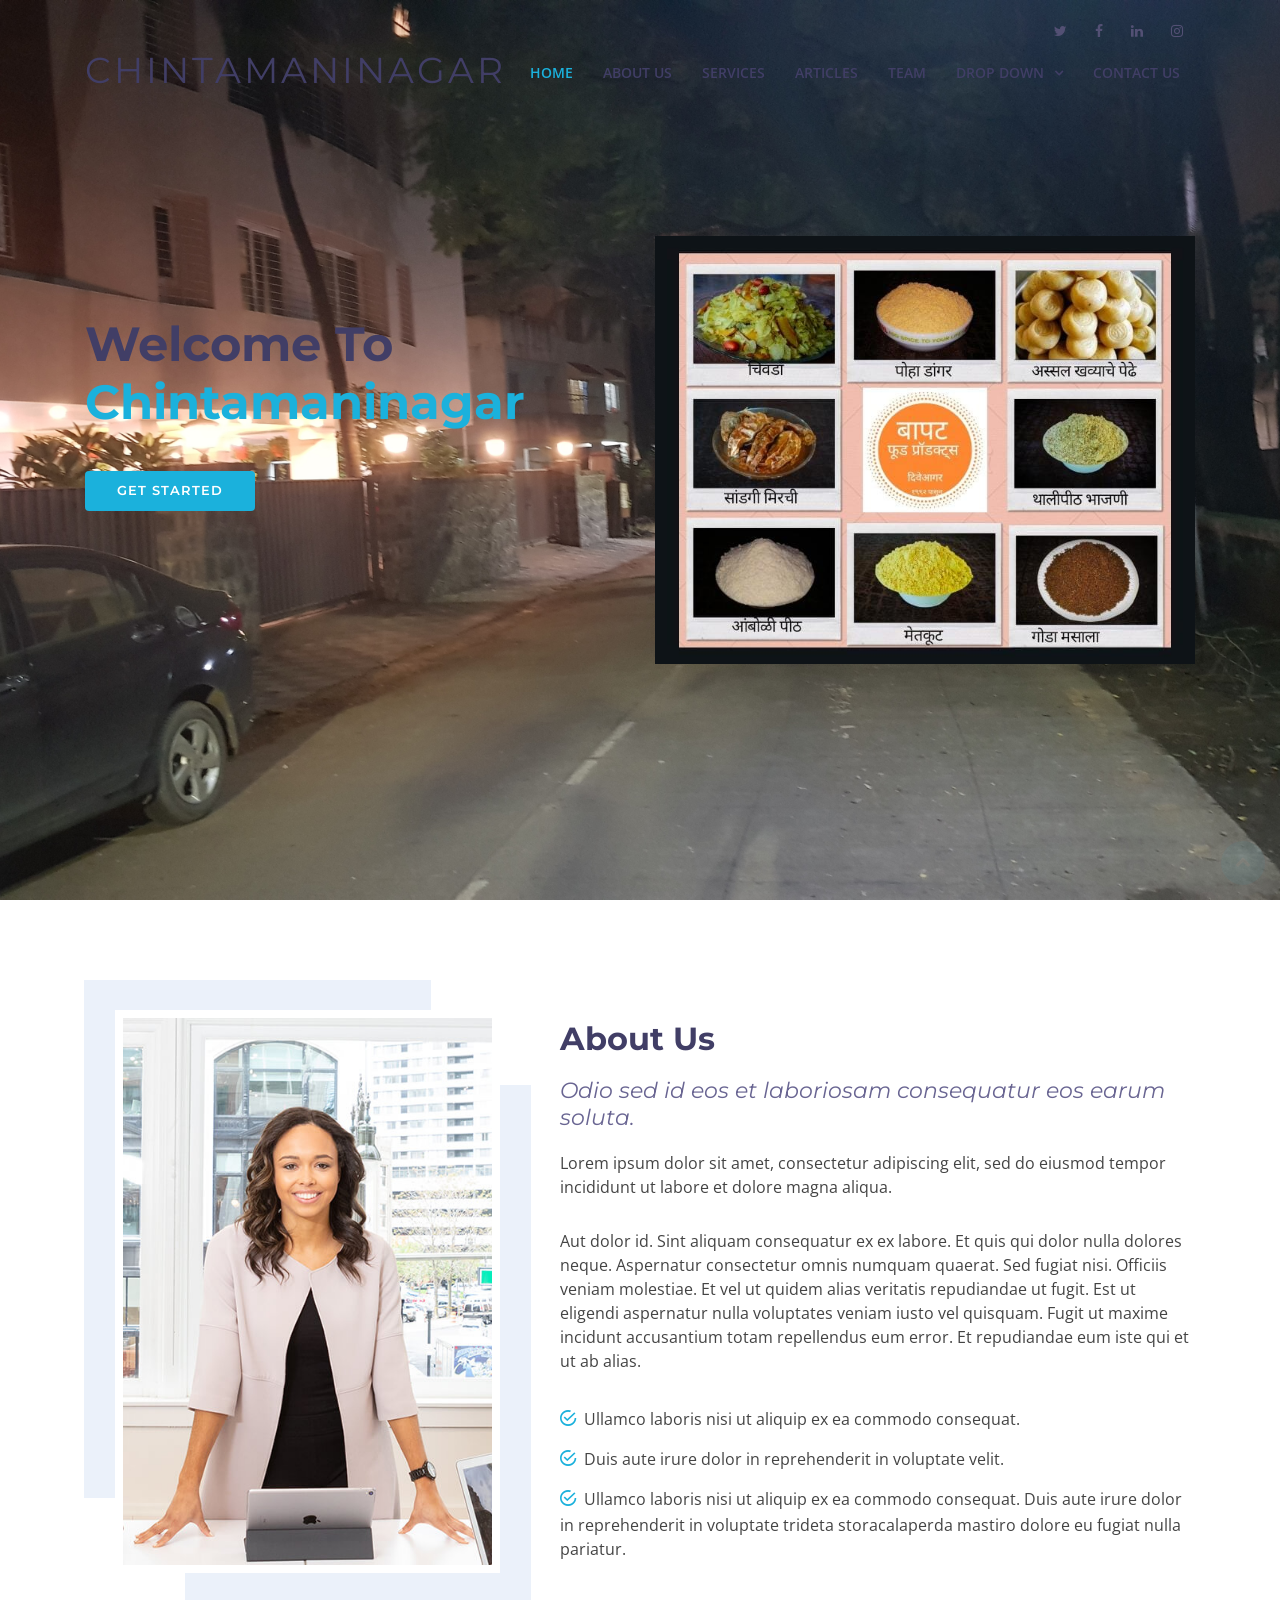
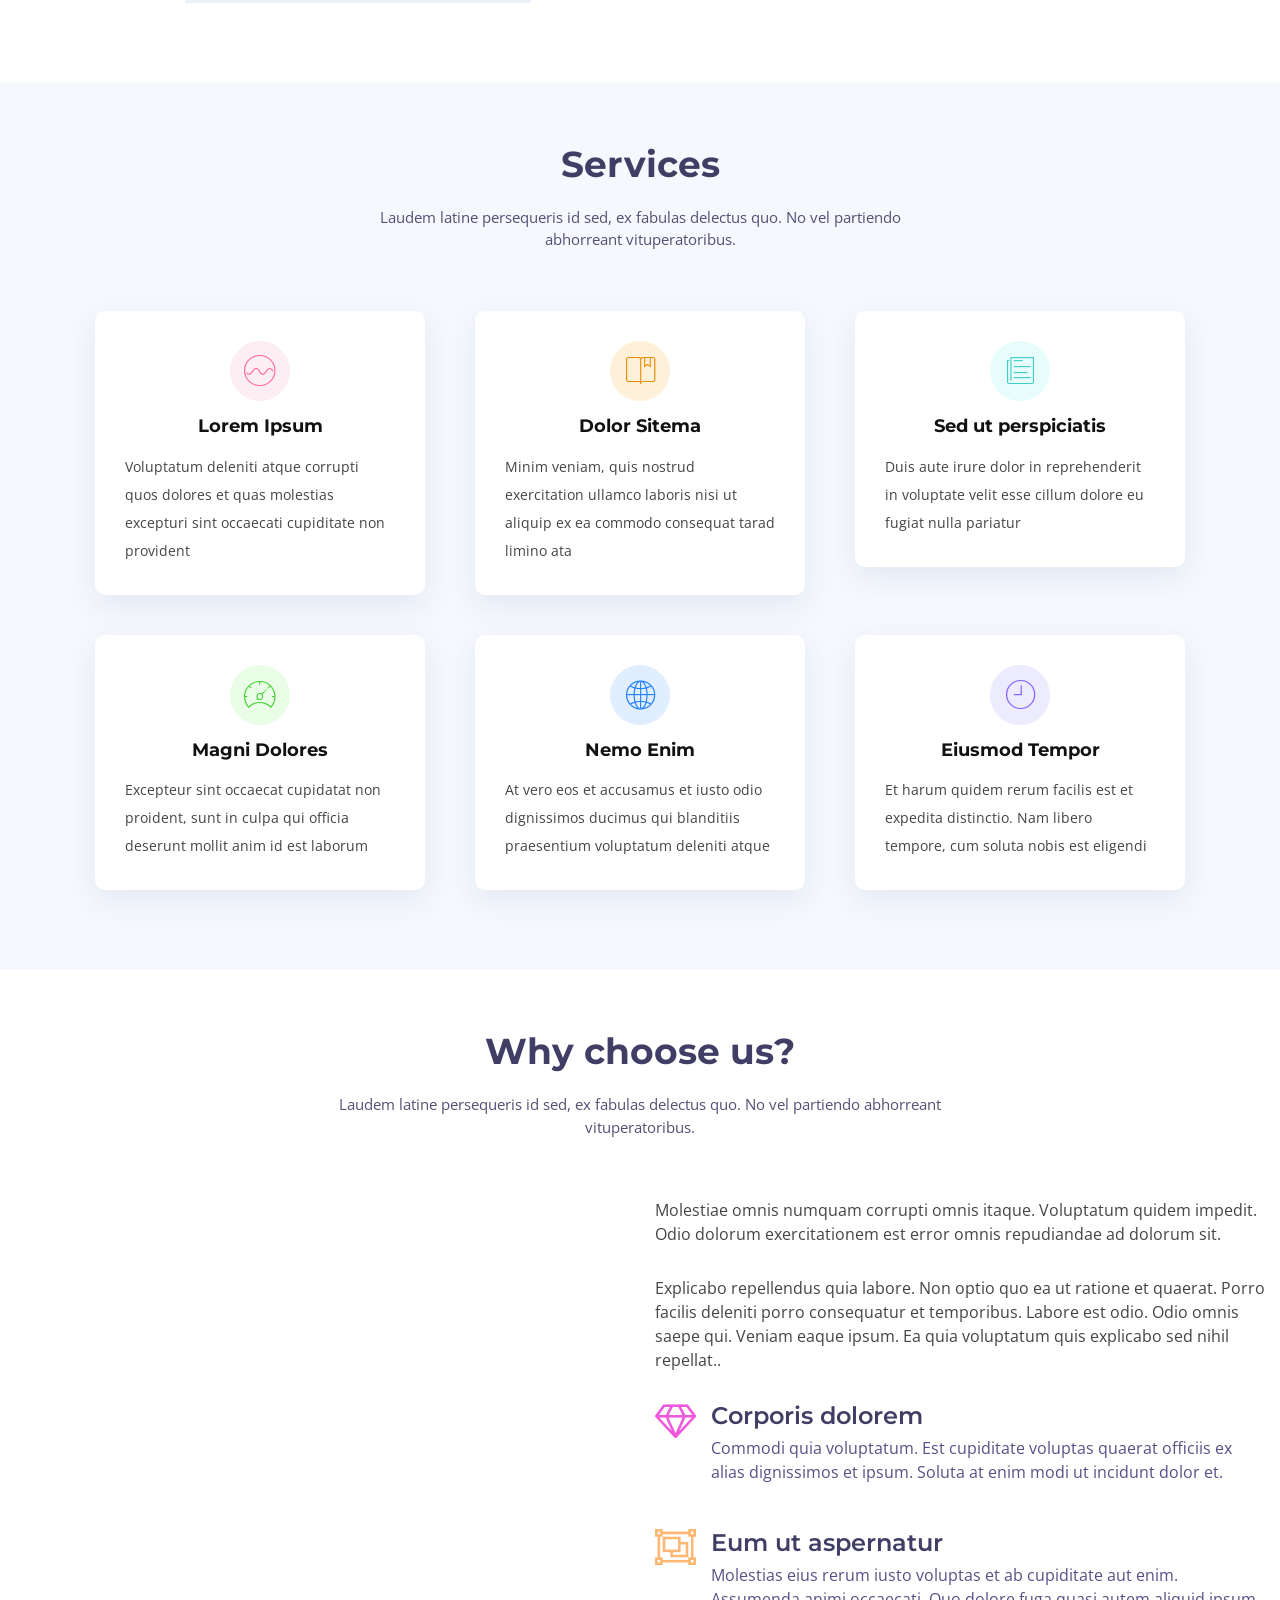
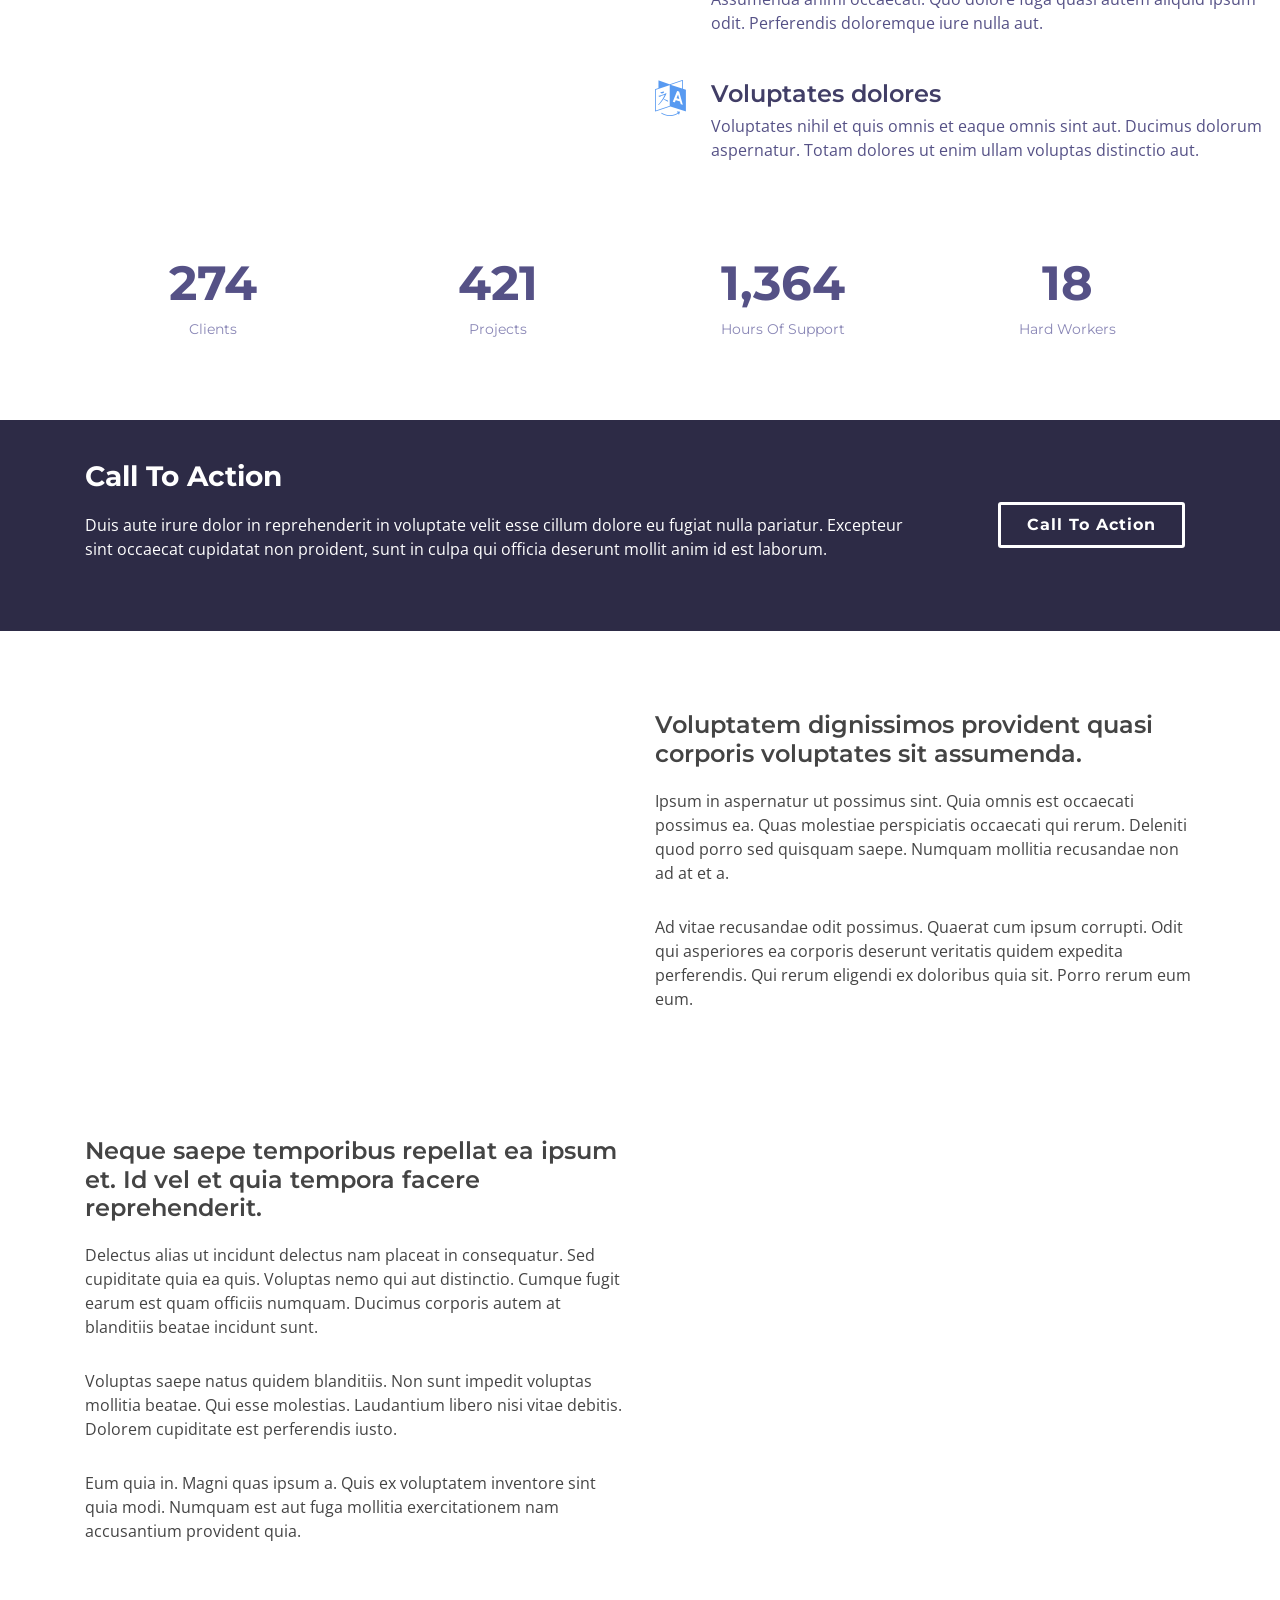
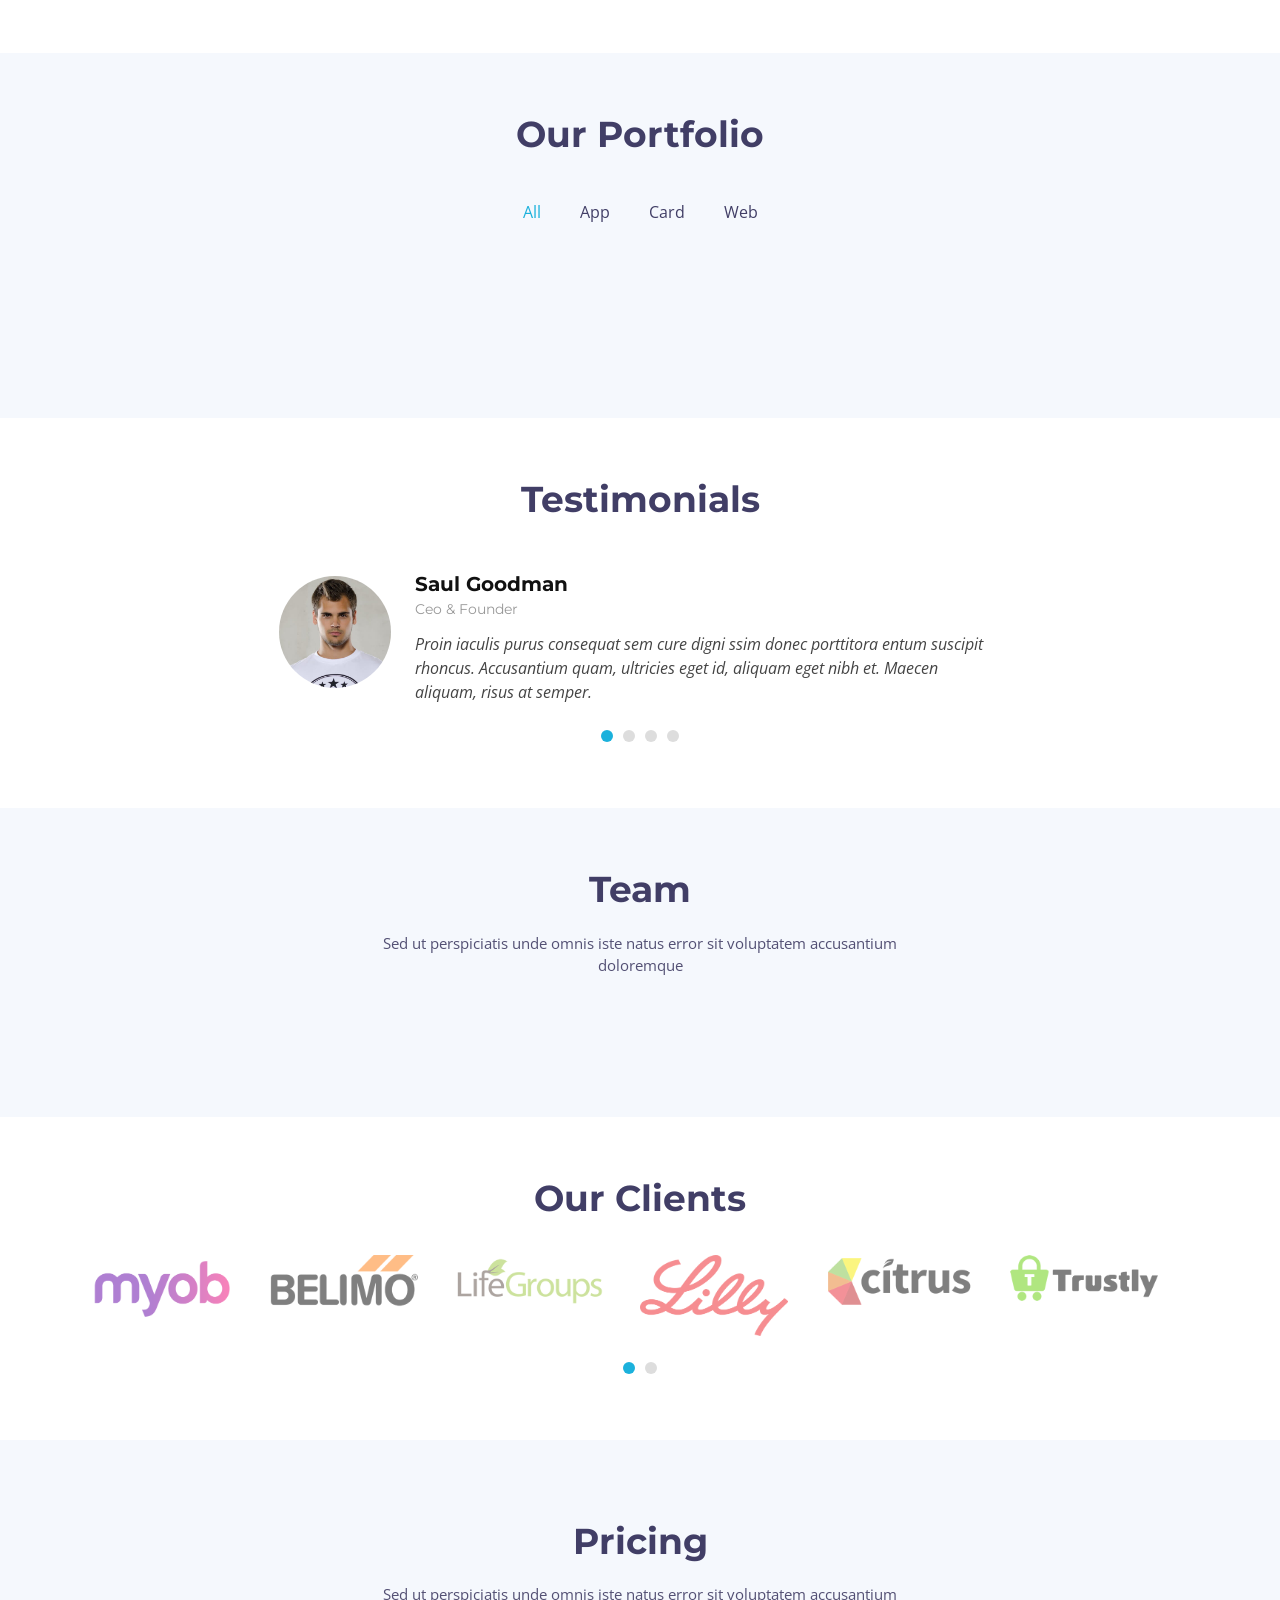
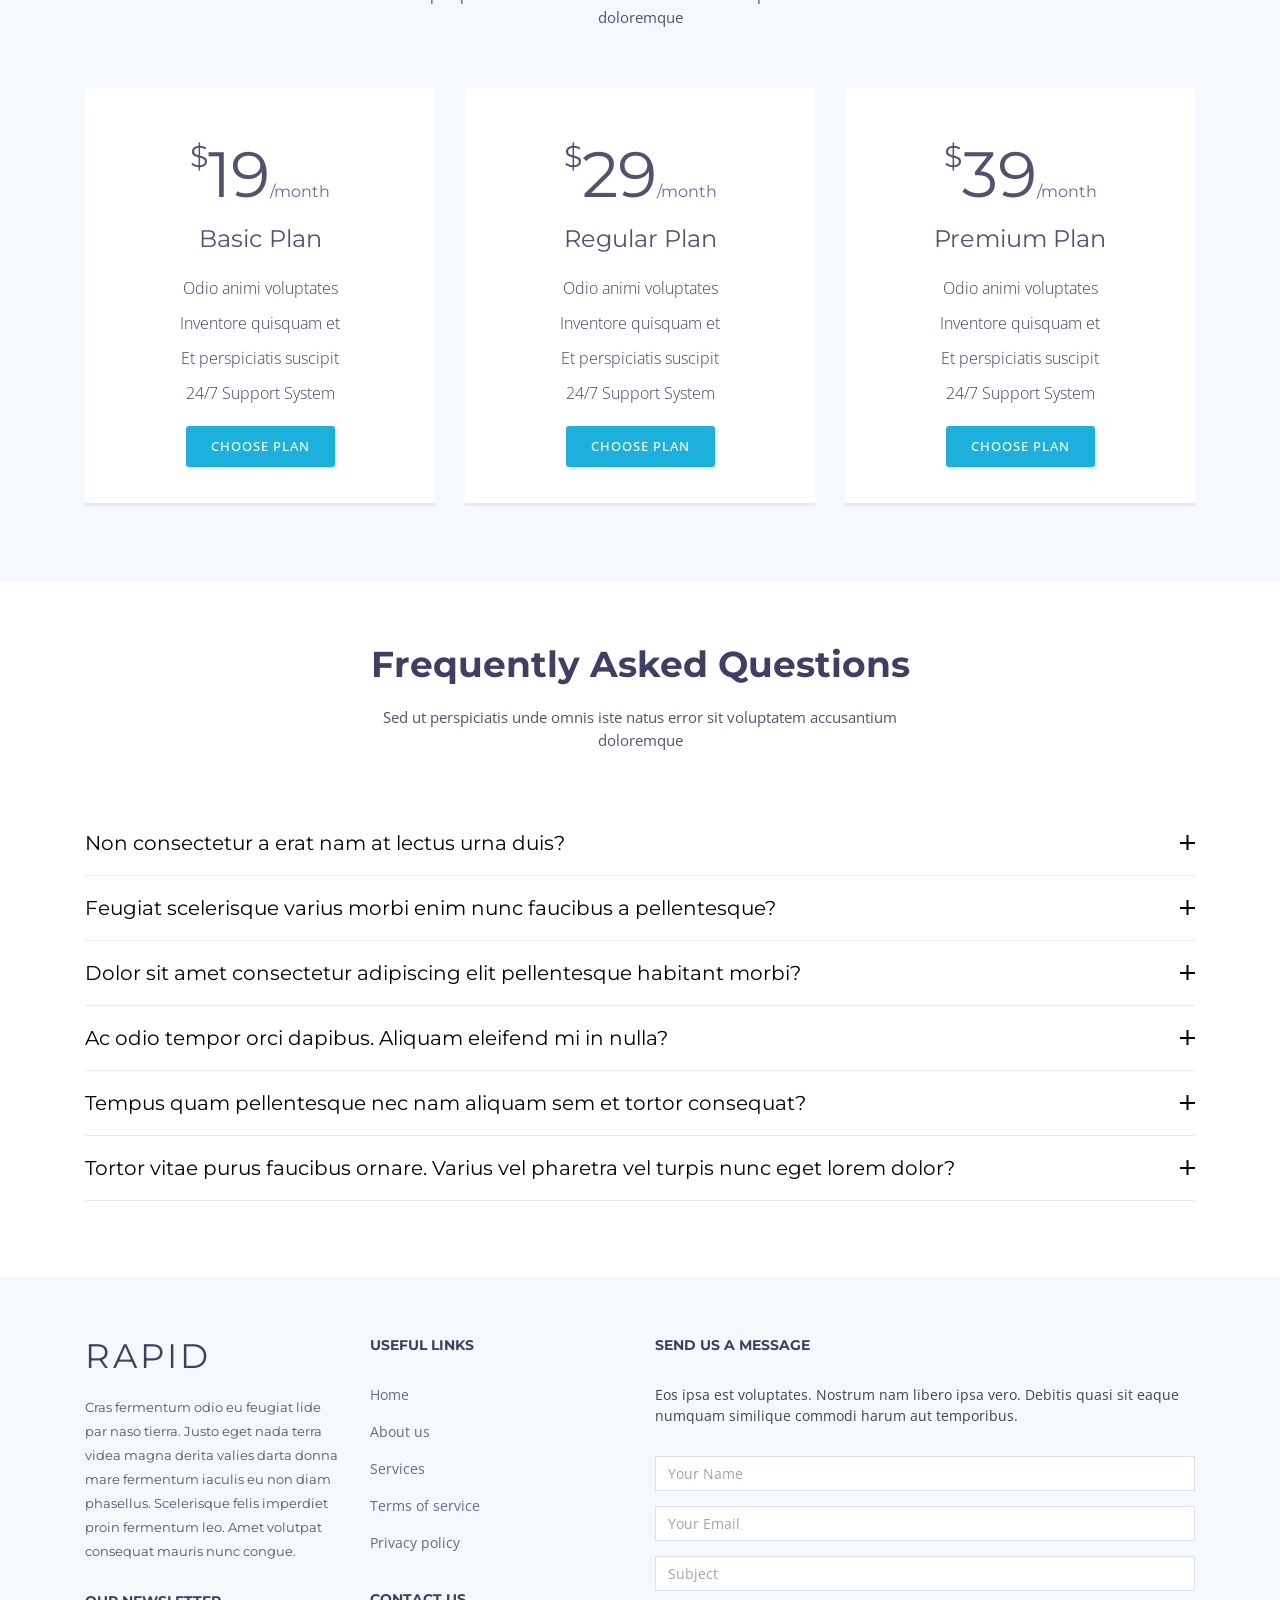
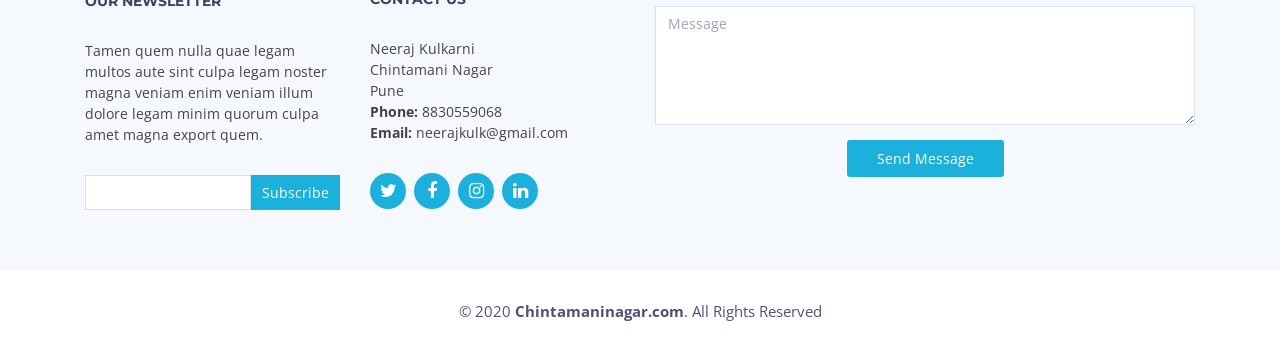
<file: index.html>
<!DOCTYPE html>
<html lang="en">
<head>
  <meta charset="utf-8">
  <title>Welcome to Chintamaninagar</title>
  <meta content="width=device-width, initial-scale=1.0" name="viewport">
  <meta content="" name="keywords">
  <meta content="" name="description">

  <!-- Favicons -->
  <link href="img/favicon.png" rel="icon">
  <link href="img/apple-touch-icon.png" rel="apple-touch-icon">

  <!-- Google Fonts -->
  <link href="https://fonts.googleapis.com/css?family=Open+Sans:300,300i,400,400i,500,600,700,700i|Montserrat:300,400,500,600,700" rel="stylesheet">

  <!-- Bootstrap CSS File -->
  <link href="lib/bootstrap/css/bootstrap.min.css" rel="stylesheet">

  <!-- Libraries CSS Files -->
  <link href="lib/font-awesome/css/font-awesome.min.css" rel="stylesheet">
  <link href="lib/animate/animate.min.css" rel="stylesheet">
  <link href="lib/ionicons/css/ionicons.min.css" rel="stylesheet">
  <link href="lib/owlcarousel/assets/owl.carousel.min.css" rel="stylesheet">
  <link href="lib/lightbox/css/lightbox.min.css" rel="stylesheet">

  <!-- Main Stylesheet File -->
  <link href="css/style.css" rel="stylesheet">
<link rel="stylesheet" href="https://www.w3schools.com/w3css/3/w3.css">

  <!-- =======================================================
    Theme Name: Rapid
    Theme URL: https://bootstrapmade.com/rapid-multipurpose-bootstrap-business-template/
    Author: BootstrapMade.com
    License: https://bootstrapmade.com/license/
  ======================================================= -->
</head>

<body>
  <!--==========================
  Header
  ============================-->
  <header id="header">

    <div id="topbar">
      <div class="container">
        <div class="social-links">
          <a href="#" class="twitter"><i class="fa fa-twitter"></i></a>
          <a href="#" class="facebook"><i class="fa fa-facebook"></i></a>
          <a href="#" class="linkedin"><i class="fa fa-linkedin"></i></a>
          <a href="#" class="instagram"><i class="fa fa-instagram"></i></a>
        </div>
      </div>
    </div>

    <div class="container">

      <div class="logo float-left">
        <!-- Uncomment below if you prefer to use an image logo -->
        <h1 class="text-light"><a href="#intro" class="scrollto"><span>Chintamaninagar</span></a></h1>
        <!-- <a href="#header" class="scrollto"><img src="img/logo.png" alt="" class="img-fluid"></a> -->
      </div>

      <nav class="main-nav float-right d-none d-lg-block">
        <ul>
          <li class="active"><a href="#intro">Home</a></li>
          <li><a href="#about">About Us</a></li>
          <li><a href="#services">Services</a></li>
          <li><a href="#Articles">Articles</a></li>
          <li><a href="#team">Team</a></li>
          <li class="drop-down"><a href="">Drop Down</a>
            <ul>
              <li><a href="#">Drop Down 1</a></li>
              <li class="drop-down"><a href="#">Drop Down 2</a>
                <ul>
                  <li><a href="#">Deep Drop Down 1</a></li>
                  <li><a href="#">Deep Drop Down 2</a></li>
                  <li><a href="#">Deep Drop Down 3</a></li>
                  <li><a href="#">Deep Drop Down 4</a></li>
                  <li><a href="#">Deep Drop Down 5</a></li>
                </ul>
              </li>
              <li><a href="#">Drop Down 3</a></li>
              <li><a href="#">Drop Down 4</a></li>
              <li><a href="#">Drop Down 5</a></li>
            </ul>
          </li>
          <li><a href="#footer">Contact Us</a></li>
        </ul>
      </nav><!-- .main-nav -->
      
    </div>
  </header><!-- #header -->

  <!--==========================
    Intro Section
  ============================-->
  <section id="intro" class="clearfix">
    <div class="container d-flex h-100">
      <div class="row justify-content-center align-self-center">
        <div class="col-md-6 intro-info order-md-first order-last">
          <h2>Welcome To<br><span>Chintamaninagar</span></h2>
          <div>
            <a href="#about" class="btn-get-started scrollto">Get Started</a>
          </div>
        </div>
  
        <div class="col-md-6 intro-img order-md-last order-first">
		<div class="slideshow-container">
          <img src="img/Limaye.jpeg" alt="" class="img-fluid">
		  <img src="img/Bapat foods.jpeg" alt="" class="img-fluid">
		  <img src="img/opus.png" alt=""class="img-fluid">
        </div>
		<div style="text-align:center">
  <span class="dot"></span> 
  <span class="dot"></span> 
  <span class="dot"></span> 
</div>

      </div>

    </div>
  </section><!-- #intro -->

  <main id="main">

    <!--==========================
      About Us Section
    ============================-->
    <section id="about">

      <div class="container">
        <div class="row">

          <div class="col-lg-5 col-md-6">
            <div class="about-img">
              <img src="img/about-img.jpg" alt="">
            </div>
          </div>

          <div class="col-lg-7 col-md-6">
            <div class="about-content">
              <h2>About Us</h2>
              <h3>Odio sed id eos et laboriosam consequatur eos earum soluta.</h3>
              <p>Lorem ipsum dolor sit amet, consectetur adipiscing elit, sed do eiusmod tempor incididunt ut labore et dolore magna aliqua.</p>
              <p>Aut dolor id. Sint aliquam consequatur ex ex labore. Et quis qui dolor nulla dolores neque. Aspernatur consectetur omnis numquam quaerat. Sed fugiat nisi. Officiis veniam molestiae. Et vel ut quidem alias veritatis repudiandae ut fugit. Est ut eligendi aspernatur nulla voluptates veniam iusto vel quisquam. Fugit ut maxime incidunt accusantium totam repellendus eum error. Et repudiandae eum iste qui et ut ab alias.</p>
              <ul>
                <li><i class="ion-android-checkmark-circle"></i> Ullamco laboris nisi ut aliquip ex ea commodo consequat.</li>
                <li><i class="ion-android-checkmark-circle"></i> Duis aute irure dolor in reprehenderit in voluptate velit.</li>
                <li><i class="ion-android-checkmark-circle"></i> Ullamco laboris nisi ut aliquip ex ea commodo consequat. Duis aute irure dolor in reprehenderit in voluptate trideta storacalaperda mastiro dolore eu fugiat nulla pariatur.</li>
              </ul>
            </div>
          </div>
        </div>
      </div>

    </section><!-- #about -->


    <!--==========================
      Services Section
    ============================-->
    <section id="services" class="section-bg">
      <div class="container">

        <header class="section-header">
          <h3>Services</h3>
          <p>Laudem latine persequeris id sed, ex fabulas delectus quo. No vel partiendo abhorreant vituperatoribus.</p>
        </header>

        <div class="row">

          <div class="col-md-6 col-lg-4 wow bounceInUp" data-wow-duration="1.4s">
            <div class="box">
              <div class="icon" style="background: #fceef3;"><i class="ion-ios-analytics-outline" style="color: #ff689b;"></i></div>
              <h4 class="title"><a href=".\contacts.html">Lorem Ipsum</a></h4>
              <p class="description">Voluptatum deleniti atque corrupti quos dolores et quas molestias excepturi sint occaecati cupiditate non provident</p>
            </div>
          </div>
          <div class="col-md-6 col-lg-4 wow bounceInUp" data-wow-duration="1.4s">
            <div class="box">
              <div class="icon" style="background: #fff0da;"><i class="ion-ios-bookmarks-outline" style="color: #e98e06;"></i></div>
              <h4 class="title"><a href="">Dolor Sitema</a></h4>
              <p class="description">Minim veniam, quis nostrud exercitation ullamco laboris nisi ut aliquip ex ea commodo consequat tarad limino ata</p>
            </div>
          </div>

          <div class="col-md-6 col-lg-4 wow bounceInUp" data-wow-delay="0.1s" data-wow-duration="1.4s">
            <div class="box">
              <div class="icon" style="background: #e6fdfc;"><i class="ion-ios-paper-outline" style="color: #3fcdc7;"></i></div>
              <h4 class="title"><a href="">Sed ut perspiciatis</a></h4>
              <p class="description">Duis aute irure dolor in reprehenderit in voluptate velit esse cillum dolore eu fugiat nulla pariatur</p>
            </div>
          </div>
          <div class="col-md-6 col-lg-4 wow bounceInUp" data-wow-delay="0.1s" data-wow-duration="1.4s">
            <div class="box">
              <div class="icon" style="background: #eafde7;"><i class="ion-ios-speedometer-outline" style="color:#41cf2e;"></i></div>
              <h4 class="title"><a href="">Magni Dolores</a></h4>
              <p class="description">Excepteur sint occaecat cupidatat non proident, sunt in culpa qui officia deserunt mollit anim id est laborum</p>
            </div>
          </div>

          <div class="col-md-6 col-lg-4 wow bounceInUp" data-wow-delay="0.2s" data-wow-duration="1.4s">
            <div class="box">
              <div class="icon" style="background: #e1eeff;"><i class="ion-ios-world-outline" style="color: #2282ff;"></i></div>
              <h4 class="title"><a href="">Nemo Enim</a></h4>
              <p class="description">At vero eos et accusamus et iusto odio dignissimos ducimus qui blanditiis praesentium voluptatum deleniti atque</p>
            </div>
          </div>
          <div class="col-md-6 col-lg-4 wow bounceInUp" data-wow-delay="0.2s" data-wow-duration="1.4s">
            <div class="box">
              <div class="icon" style="background: #ecebff;"><i class="ion-ios-clock-outline" style="color: #8660fe;"></i></div>
              <h4 class="title"><a href="">Eiusmod Tempor</a></h4>
              <p class="description">Et harum quidem rerum facilis est et expedita distinctio. Nam libero tempore, cum soluta nobis est eligendi</p>
            </div>
          </div>

        </div>

      </div>
    </section><!-- #services -->

    <!--==========================
      Why Us Section
    ============================-->
    <section id="why-us" class="wow fadeIn">
      <div class="container-fluid">
        
        <header class="section-header">
          <h3>Why choose us?</h3>
          <p>Laudem latine persequeris id sed, ex fabulas delectus quo. No vel partiendo abhorreant vituperatoribus.</p>
        </header>

        <div class="row">

          <div class="col-lg-6">
            <div class="why-us-img">
              <img src="img/why-us.jpg" alt="" class="img-fluid">
            </div>
          </div>

          <div class="col-lg-6">
            <div class="why-us-content">
              <p>Molestiae omnis numquam corrupti omnis itaque. Voluptatum quidem impedit. Odio dolorum exercitationem est error omnis repudiandae ad dolorum sit.</p>
              <p>
                Explicabo repellendus quia labore. Non optio quo ea ut ratione et quaerat. Porro facilis deleniti porro consequatur
                et temporibus. Labore est odio.

                Odio omnis saepe qui. Veniam eaque ipsum. Ea quia voluptatum quis explicabo sed nihil repellat..
              </p>

              <div class="features wow bounceInUp clearfix">
                <i class="fa fa-diamond" style="color: #f058dc;"></i>
                <h4>Corporis dolorem</h4>
                <p>Commodi quia voluptatum. Est cupiditate voluptas quaerat officiis ex alias dignissimos et ipsum. Soluta at enim modi ut incidunt dolor et.</p>
              </div>

              <div class="features wow bounceInUp clearfix">
                <i class="fa fa-object-group" style="color: #ffb774;"></i>
                <h4>Eum ut aspernatur</h4>
                <p>Molestias eius rerum iusto voluptas et ab cupiditate aut enim. Assumenda animi occaecati. Quo dolore fuga quasi autem aliquid ipsum odit. Perferendis doloremque iure nulla aut.</p>
              </div>
              
              <div class="features wow bounceInUp clearfix">
                <i class="fa fa-language" style="color: #589af1;"></i>
                <h4>Voluptates dolores</h4>
                <p>Voluptates nihil et quis omnis et eaque omnis sint aut. Ducimus dolorum aspernatur. Totam dolores ut enim ullam voluptas distinctio aut.</p>
              </div>
              
            </div>

          </div>

        </div>

      </div>

      <div class="container">
        <div class="row counters">

          <div class="col-lg-3 col-6 text-center">
            <span data-toggle="counter-up">274</span>
            <p>Clients</p>
          </div>

          <div class="col-lg-3 col-6 text-center">
            <span data-toggle="counter-up">421</span>
            <p>Projects</p>
          </div>

          <div class="col-lg-3 col-6 text-center">
            <span data-toggle="counter-up">1,364</span>
            <p>Hours Of Support</p>
          </div>

          <div class="col-lg-3 col-6 text-center">
            <span data-toggle="counter-up">18</span>
            <p>Hard Workers</p>
          </div>
  
        </div>

      </div>
    </section>

    <!--==========================
      Call To Action Section
    ============================-->
    <section id="call-to-action" class="wow fadeInUp">
      <div class="container">
        <div class="row">
          <div class="col-lg-9 text-center text-lg-left">
            <h3 class="cta-title">Call To Action</h3>
            <p class="cta-text"> Duis aute irure dolor in reprehenderit in voluptate velit esse cillum dolore eu fugiat nulla pariatur. Excepteur sint occaecat cupidatat non proident, sunt in culpa qui officia deserunt mollit anim id est laborum.</p>
          </div>
          <div class="col-lg-3 cta-btn-container text-center">
            <a class="cta-btn align-middle" href="#">Call To Action</a>
          </div>
        </div>

      </div>
    </section><!-- #call-to-action -->

    <!--==========================
      Features Section
    ============================-->
    <section id="features">
      <div class="container">

        <div class="row feature-item">
          <div class="col-lg-6 wow fadeInUp">
            <img src="img/features-1.svg" class="img-fluid" alt="">
          </div>
          <div class="col-lg-6 wow fadeInUp pt-5 pt-lg-0">
            <h4>Voluptatem dignissimos provident quasi corporis voluptates sit assumenda.</h4>
            <p>
              Ipsum in aspernatur ut possimus sint. Quia omnis est occaecati possimus ea. Quas molestiae perspiciatis occaecati qui rerum. Deleniti quod porro sed quisquam saepe. Numquam mollitia recusandae non ad at et a.
            </p>
            <p>
              Ad vitae recusandae odit possimus. Quaerat cum ipsum corrupti. Odit qui asperiores ea corporis deserunt veritatis quidem expedita perferendis. Qui rerum eligendi ex doloribus quia sit. Porro rerum eum eum.
            </p>
          </div>
        </div>

        <div class="row feature-item mt-5 pt-5">
          <div class="col-lg-6 wow fadeInUp order-1 order-lg-2">
            <img src="img/features-2.svg" class="img-fluid" alt="">
          </div>

          <div class="col-lg-6 wow fadeInUp pt-4 pt-lg-0 order-2 order-lg-1">
            <h4>Neque saepe temporibus repellat ea ipsum et. Id vel et quia tempora facere reprehenderit.</h4>
            <p>
             Delectus alias ut incidunt delectus nam placeat in consequatur. Sed cupiditate quia ea quis. Voluptas nemo qui aut distinctio. Cumque fugit earum est quam officiis numquam. Ducimus corporis autem at blanditiis beatae incidunt sunt. 
            </p>
            <p>
              Voluptas saepe natus quidem blanditiis. Non sunt impedit voluptas mollitia beatae. Qui esse molestias. Laudantium libero nisi vitae debitis. Dolorem cupiditate est perferendis iusto.
            </p>
            <p>
              Eum quia in. Magni quas ipsum a. Quis ex voluptatem inventore sint quia modi. Numquam est aut fuga mollitia exercitationem nam accusantium provident quia.
            </p>
          </div>
          
        </div>

      </div>
    </section><!-- #about -->

    <!--==========================
      Portfolio Section
    ============================-->
    <section id="portfolio" class="section-bg">
      <div class="container">

        <header class="section-header">
          <h3 class="section-title">Our Portfolio</h3>
        </header>

        <div class="row">
          <div class="col-lg-12">
            <ul id="portfolio-flters">
              <li data-filter="*" class="filter-active">All</li>
              <li data-filter=".filter-app">App</li>
              <li data-filter=".filter-card">Card</li>
              <li data-filter=".filter-web">Web</li>
            </ul>
          </div>
        </div>

        <div class="row portfolio-container">

          <div class="col-lg-4 col-md-6 portfolio-item filter-app">
            <div class="portfolio-wrap">
              <img src=".\img\portfolio\asdrft.png" class="img-fluid" alt="">
              <div class="portfolio-info">
                <h4><a href="#">App 1</a></h4>
                <p>App</p>
                <div>
                  <a href="img/portfolio/app1.jpg" data-lightbox="portfolio" data-title="App 1" class="link-preview" title="Preview"><i class="ion ion-eye"></i></a>
                  <a href="#" class="link-details" title="More Details"><i class="ion ion-android-open"></i></a>
                </div>
              </div>
            </div>
          </div>

          <div class="col-lg-4 col-md-6 portfolio-item filter-web" data-wow-delay="0.1s">
            <div class="portfolio-wrap">
              <img src=".\img\portfolio\DMTrZeUUQAIDr8m.jpg" class="img-fluid" alt="">
              <div class="portfolio-info">
                <h4><a href="#">Web 3</a></h4>
                <p>Web</p>
                <div>
                  <a href="img/portfolio/web3.jpg" class="link-preview" data-lightbox="portfolio" data-title="Web 3" title="Preview"><i class="ion ion-eye"></i></a>
                  <a href="#" class="link-details" title="More Details"><i class="ion ion-android-open"></i></a>
                </div>
              </div>
            </div>
          </div>

          <div class="col-lg-4 col-md-6 portfolio-item filter-app" data-wow-delay="0.2s">
            <div class="portfolio-wrap">
              <img src=".\img\portfolio\Emerson_Poems_1847_-_The_Rhodora.jpg" class="img-fluid" alt="">
              <div class="portfolio-info">
                <h4><a href="#">App 2</a></h4>
                <p>App</p>
                <div>
                  <a href="img/portfolio/app2.jpg" class="link-preview" data-lightbox="portfolio" data-title="App 2" title="Preview"><i class="ion ion-eye"></i></a>
                  <a href="#" class="link-details" title="More Details"><i class="ion ion-android-open"></i></a>
                </div>
              </div>
            </div>
          </div>

          <div class="col-lg-4 col-md-6 portfolio-item filter-card">
            <div class="portfolio-wrap">
              <img src=".\img\portfolio\Emerson_Poems_1847_-_Uriel.jpg" class="img-fluid" alt="">
              <div class="portfolio-info">
                <h4><a href="#">Card 2</a></h4>
                <p>Card</p>
                <div>
                  <a href="img/portfolio/card2.jpg" class="link-preview" data-lightbox="portfolio" data-title="Card 2" title="Preview"><i class="ion ion-eye"></i></a>
                  <a href="#" class="link-details" title="More Details"><i class="ion ion-android-open"></i></a>
                </div>
              </div>
            </div>
          </div>

          <div class="col-lg-4 col-md-6 portfolio-item filter-web" data-wow-delay="0.1s">
            <div class="portfolio-wrap">
              <img src=".\img\portfolio\sdfghjk.jpg" class="img-fluid" alt="">
              <div class="portfolio-info">
                <h4><a href="#">Web 2</a></h4>
                <p>Web</p>
                <div>
                  <a href="img/portfolio/web2.jpg" class="link-preview" data-lightbox="portfolio" data-title="Web 2" title="Preview"><i class="ion ion-eye"></i></a>
                  <a href="#" class="link-details" title="More Details"><i class="ion ion-android-open"></i></a>
                </div>
              </div>
            </div>
          </div>

          <div class="col-lg-4 col-md-6 portfolio-item filter-app" data-wow-delay="0.2s">
            <div class="portfolio-wrap">
              <img src="img/portfolio/app3.jpg" class="img-fluid" alt="">
              <div class="portfolio-info">
                <h4><a href="#">App 3</a></h4>
                <p>App</p>
                <div>
                  <a href="img/portfolio/app3.jpg" class="link-preview" data-lightbox="portfolio" data-title="App 3" title="Preview"><i class="ion ion-eye"></i></a>
                  <a href="#" class="link-details" title="More Details"><i class="ion ion-android-open"></i></a>
                </div>
              </div>
            </div>
          </div>

          <div class="col-lg-4 col-md-6 portfolio-item filter-card">
            <div class="portfolio-wrap">
              <img src="img/portfolio/card1.jpg" class="img-fluid" alt="">
              <div class="portfolio-info">
                <h4><a href="#">Card 1</a></h4>
                <p>Card</p>
                <div>
                  <a href="img/portfolio/card1.jpg" class="link-preview" data-lightbox="portfolio" data-title="Card 1" title="Preview"><i class="ion ion-eye"></i></a>
                  <a href="#" class="link-details" title="More Details"><i class="ion ion-android-open"></i></a>
                </div>
              </div>
            </div>
          </div>

          <div class="col-lg-4 col-md-6 portfolio-item filter-card" data-wow-delay="0.1s">
            <div class="portfolio-wrap">
              <img src="img/portfolio/card3.jpg" class="img-fluid" alt="">
              <div class="portfolio-info">
                <h4><a href="#">Card 3</a></h4>
                <p>Card</p>
                <div>
                  <a href="img/portfolio/card3.jpg" class="link-preview" data-lightbox="portfolio" data-title="Card 3" title="Preview"><i class="ion ion-eye"></i></a>
                  <a href="#" class="link-details" title="More Details"><i class="ion ion-android-open"></i></a>
                </div>
              </div>
            </div>
          </div>

          <div class="col-lg-4 col-md-6 portfolio-item filter-web" data-wow-delay="0.2s">
            <div class="portfolio-wrap">
              <img src="img/portfolio/web1.jpg" class="img-fluid" alt="">
              <div class="portfolio-info">
                <h4><a href="#">Web 1</a></h4>
                <p>Web</p>
                <div>
                  <a href="img/portfolio/web1.jpg" class="link-preview" data-lightbox="portfolio" data-title="Web 1" title="Preview"><i class="ion ion-eye"></i></a>
                  <a href="#" class="link-details" title="More Details"><i class="ion ion-android-open"></i></a>
                </div>
              </div>
            </div>
          </div>

        </div>

      </div>
    </section><!-- #portfolio -->

    <!--==========================
      Clients Section
    ============================-->
    <section id="testimonials">
      <div class="container">

        <header class="section-header">
          <h3>Testimonials</h3>
        </header>

        <div class="row justify-content-center">
          <div class="col-lg-8">

            <div class="owl-carousel testimonials-carousel wow fadeInUp">
    
              <div class="testimonial-item">
                <img src="img/testimonial-1.jpg" class="testimonial-img" alt="">
                <h3>Saul Goodman</h3>
                <h4>Ceo &amp; Founder</h4>
                <p>
                  Proin iaculis purus consequat sem cure digni ssim donec porttitora entum suscipit rhoncus. Accusantium quam, ultricies eget id, aliquam eget nibh et. Maecen aliquam, risus at semper.
                </p>
              </div>
    
              <div class="testimonial-item">
                <img src="img/testimonial-2.jpg" class="testimonial-img" alt="">
                <h3>Sara Wilsson</h3>
                <h4>Designer</h4>
                <p>
                  Export tempor illum tamen malis malis eram quae irure esse labore quem cillum quid cillum eram malis quorum velit fore eram velit sunt aliqua noster fugiat irure amet legam anim culpa.
                </p>
              </div>
    
              <div class="testimonial-item">
                <img src="img/testimonial-3.jpg" class="testimonial-img" alt="">
                <h3>Jena Karlis</h3>
                <h4>Store Owner</h4>
                <p>
                  Enim nisi quem export duis labore cillum quae magna enim sint quorum nulla quem veniam duis minim tempor labore quem eram duis noster aute amet eram fore quis sint minim.
                </p>
              </div>
    
              <div class="testimonial-item">
                <img src="img/testimonial-4.jpg" class="testimonial-img" alt="">
                <h3>Matt Brandon</h3>
                <h4>Freelancer</h4>
                <p>
                  Fugiat enim eram quae cillum dolore dolor amet nulla culpa multos export minim fugiat minim velit minim dolor enim duis veniam ipsum anim magna sunt elit fore quem dolore labore illum veniam.
                </p>
              </div>

            </div>

          </div>
        </div>


      </div>
    </section><!-- #testimonials -->

    <!--==========================
      Team Section
    ============================-->
    <section id="team" class="section-bg">
      <div class="container">
        <div class="section-header">
          <h3>Team</h3>
          <p>Sed ut perspiciatis unde omnis iste natus error sit voluptatem accusantium doloremque</p>
        </div>

        <div class="row">

          <div class="col-lg-3 col-md-6 wow fadeInUp">
            <div class="member">
              <img src="img/team-1.jpg" class="img-fluid" alt="">
              <div class="member-info">
                <div class="member-info-content">
                  <h4>Walter White</h4>
                  <span>Chief Executive Officer</span>
                  <div class="social">
                    <a href=""><i class="fa fa-twitter"></i></a>
                    <a href=""><i class="fa fa-facebook"></i></a>
                    <a href=""><i class="fa fa-google-plus"></i></a>
                    <a href=""><i class="fa fa-linkedin"></i></a>
                  </div>
                </div>
              </div>
            </div>
          </div>

          <div class="col-lg-3 col-md-6 wow fadeInUp" data-wow-delay="0.1s">
            <div class="member">
              <img src="img/team-2.jpg" class="img-fluid" alt="">
              <div class="member-info">
                <div class="member-info-content">
                  <h4>Sarah Jhonson</h4>
                  <span>Product Manager</span>
                  <div class="social">
                    <a href=""><i class="fa fa-twitter"></i></a>
                    <a href=""><i class="fa fa-facebook"></i></a>
                    <a href=""><i class="fa fa-google-plus"></i></a>
                    <a href=""><i class="fa fa-linkedin"></i></a>
                  </div>
                </div>
              </div>
            </div>
          </div>

          <div class="col-lg-3 col-md-6 wow fadeInUp" data-wow-delay="0.2s">
            <div class="member">
              <img src="img/team-3.jpg" class="img-fluid" alt="">
              <div class="member-info">
                <div class="member-info-content">
                  <h4>William Anderson</h4>
                  <span>CTO</span>
                  <div class="social">
                    <a href=""><i class="fa fa-twitter"></i></a>
                    <a href=""><i class="fa fa-facebook"></i></a>
                    <a href=""><i class="fa fa-google-plus"></i></a>
                    <a href=""><i class="fa fa-linkedin"></i></a>
                  </div>
                </div>
              </div>
            </div>
          </div>

          <div class="col-lg-3 col-md-6 wow fadeInUp" data-wow-delay="0.3s">
            <div class="member">
              <img src="img/team-4.jpg" class="img-fluid" alt="">
              <div class="member-info">
                <div class="member-info-content">
                  <h4>Amanda Jepson</h4>
                  <span>Accountant</span>
                  <div class="social">
                    <a href=""><i class="fa fa-twitter"></i></a>
                    <a href=""><i class="fa fa-facebook"></i></a>
                    <a href=""><i class="fa fa-google-plus"></i></a>
                    <a href=""><i class="fa fa-linkedin"></i></a>
                  </div>
                </div>
              </div>
            </div>
          </div>

        </div>

      </div>
    </section><!-- #team -->

    <!--==========================
      Clients Section
    ============================-->
    <section id="clients" class="wow fadeInUp">
      <div class="container">

        <header class="section-header">
          <h3>Our Clients</h3>
        </header>

        <div class="owl-carousel clients-carousel">
          <img src="img/clients/client-1.png" alt="">
          <img src="img/clients/client-2.png" alt="">
          <img src="img/clients/client-3.png" alt="">
          <img src="img/clients/client-4.png" alt="">
          <img src="img/clients/client-5.png" alt="">
          <img src="img/clients/client-6.png" alt="">
          <img src="img/clients/client-7.png" alt="">
          <img src="img/clients/client-8.png" alt="">
        </div>

      </div>
    </section><!-- #clients -->


    <!--==========================
      Pricing Section
    ============================-->
    <section id="pricing" class="wow fadeInUp section-bg">

      <div class="container">

        <header class="section-header">
          <h3>Pricing</h3>
          <p>Sed ut perspiciatis unde omnis iste natus error sit voluptatem accusantium doloremque</p>
        </header>

        <div class="row flex-items-xs-middle flex-items-xs-center">
      
          <!-- Basic Plan  -->
          <div class="col-xs-12 col-lg-4">
            <div class="card">
              <div class="card-header">
                <h3><span class="currency">$</span>19<span class="period">/month</span></h3>
              </div>
              <div class="card-block">
                <h4 class="card-title"> 
                  Basic Plan
                </h4>
                <ul class="list-group">
                  <li class="list-group-item">Odio animi voluptates</li>
                  <li class="list-group-item">Inventore quisquam et</li>
                  <li class="list-group-item">Et perspiciatis suscipit</li>
                  <li class="list-group-item">24/7 Support System</li>
                </ul>
                <a href="#" class="btn">Choose Plan</a>
              </div>
            </div>
          </div>
      
          <!-- Regular Plan  -->
          <div class="col-xs-12 col-lg-4">
            <div class="card">
              <div class="card-header">
                <h3><span class="currency">$</span>29<span class="period">/month</span></h3>
              </div>
              <div class="card-block">
                <h4 class="card-title"> 
                  Regular Plan
                </h4>
                <ul class="list-group">
                  <li class="list-group-item">Odio animi voluptates</li>
                  <li class="list-group-item">Inventore quisquam et</li>
                  <li class="list-group-item">Et perspiciatis suscipit</li>
                  <li class="list-group-item">24/7 Support System</li>
                </ul>
                <a href="#" class="btn">Choose Plan</a>
              </div>
            </div>
          </div>
      
          <!-- Premium Plan  -->
          <div class="col-xs-12 col-lg-4">
            <div class="card">
              <div class="card-header">
                <h3><span class="currency">$</span>39<span class="period">/month</span></h3>
              </div>
              <div class="card-block">
                <h4 class="card-title"> 
                  Premium Plan
                </h4>
                <ul class="list-group">
                  <li class="list-group-item">Odio animi voluptates</li>
                  <li class="list-group-item">Inventore quisquam et</li>
                  <li class="list-group-item">Et perspiciatis suscipit</li>
                  <li class="list-group-item">24/7 Support System</li>
                </ul>
                <a href="#" class="btn">Choose Plan</a>
              </div>
            </div>
          </div>
      
        </div>
      </div>

    </section><!-- #pricing -->

    <!--==========================
      Frequently Asked Questions Section
    ============================-->
    <section id="faq">
      <div class="container">
        <header class="section-header">
          <h3>Frequently Asked Questions</h3>
          <p>Sed ut perspiciatis unde omnis iste natus error sit voluptatem accusantium doloremque</p>
        </header>

        <ul id="faq-list" class="wow fadeInUp">
          <li>
            <a data-toggle="collapse" class="collapsed" href="#faq1">Non consectetur a erat nam at lectus urna duis? <i class="ion-android-remove"></i></a>
            <div id="faq1" class="collapse" data-parent="#faq-list">
              <p>
                Feugiat pretium nibh ipsum consequat. Tempus iaculis urna id volutpat lacus laoreet non curabitur gravida. Venenatis lectus magna fringilla urna porttitor rhoncus dolor purus non.
              </p>
            </div>
          </li>

          <li>
            <a data-toggle="collapse" href="#faq2" class="collapsed">Feugiat scelerisque varius morbi enim nunc faucibus a pellentesque? <i class="ion-android-remove"></i></a>
            <div id="faq2" class="collapse" data-parent="#faq-list">
              <p>
                Dolor sit amet consectetur adipiscing elit pellentesque habitant morbi. Id interdum velit laoreet id donec ultrices. Fringilla phasellus faucibus scelerisque eleifend donec pretium. Est pellentesque elit ullamcorper dignissim. Mauris ultrices eros in cursus turpis massa tincidunt dui.
              </p>
            </div>
          </li>

          <li>
            <a data-toggle="collapse" href="#faq3" class="collapsed">Dolor sit amet consectetur adipiscing elit pellentesque habitant morbi? <i class="ion-android-remove"></i></a>
            <div id="faq3" class="collapse" data-parent="#faq-list">
              <p>
                Eleifend mi in nulla posuere sollicitudin aliquam ultrices sagittis orci. Faucibus pulvinar elementum integer enim. Sem nulla pharetra diam sit amet nisl suscipit. Rutrum tellus pellentesque eu tincidunt. Lectus urna duis convallis convallis tellus. Urna molestie at elementum eu facilisis sed odio morbi quis
              </p>
            </div>
          </li>

          <li>
            <a data-toggle="collapse" href="#faq4" class="collapsed">Ac odio tempor orci dapibus. Aliquam eleifend mi in nulla? <i class="ion-android-remove"></i></a>
            <div id="faq4" class="collapse" data-parent="#faq-list">
              <p>
                Dolor sit amet consectetur adipiscing elit pellentesque habitant morbi. Id interdum velit laoreet id donec ultrices. Fringilla phasellus faucibus scelerisque eleifend donec pretium. Est pellentesque elit ullamcorper dignissim. Mauris ultrices eros in cursus turpis massa tincidunt dui.
              </p>
            </div>
          </li>

          <li>
            <a data-toggle="collapse" href="#faq5" class="collapsed">Tempus quam pellentesque nec nam aliquam sem et tortor consequat? <i class="ion-android-remove"></i></a>
            <div id="faq5" class="collapse" data-parent="#faq-list">
              <p>
                Molestie a iaculis at erat pellentesque adipiscing commodo. Dignissim suspendisse in est ante in. Nunc vel risus commodo viverra maecenas accumsan. Sit amet nisl suscipit adipiscing bibendum est. Purus gravida quis blandit turpis cursus in
              </p>
            </div>
          </li>

          <li>
            <a data-toggle="collapse" href="#faq6" class="collapsed">Tortor vitae purus faucibus ornare. Varius vel pharetra vel turpis nunc eget lorem dolor? <i class="ion-android-remove"></i></a>
            <div id="faq6" class="collapse" data-parent="#faq-list">
              <p>
                Laoreet sit amet cursus sit amet dictum sit amet justo. Mauris vitae ultricies leo integer malesuada nunc vel. Tincidunt eget nullam non nisi est sit amet. Turpis nunc eget lorem dolor sed. Ut venenatis tellus in metus vulputate eu scelerisque. Pellentesque diam volutpat commodo sed egestas egestas fringilla phasellus faucibus. Nibh tellus molestie nunc non blandit massa enim nec.
              </p>
            </div>
          </li>

        </ul>

      </div>
    </section><!-- #faq -->

  </main>

  <!--==========================
    Footer
  ============================-->
  <footer id="footer" class="section-bg">
    <div class="footer-top">
      <div class="container">

        <div class="row">

          <div class="col-lg-6">

            <div class="row">

                <div class="col-sm-6">

                  <div class="footer-info">
                    <h3>Rapid</h3>
                    <p>Cras fermentum odio eu feugiat lide par naso tierra. Justo eget nada terra videa magna derita valies darta donna mare fermentum iaculis eu non diam phasellus. Scelerisque felis imperdiet proin fermentum leo. Amet volutpat consequat mauris nunc congue.</p>
                  </div>

                  <div class="footer-newsletter">
                    <h4>Our Newsletter</h4>
                    <p>Tamen quem nulla quae legam multos aute sint culpa legam noster magna veniam enim veniam illum dolore legam minim quorum culpa amet magna export quem.</p>
                    <form action="" method="post">
                      <input type="email" name="email"><input type="submit"  value="Subscribe">
                    </form>
                  </div>

                </div>

                <div class="col-sm-6">
                  <div class="footer-links">
                    <h4>Useful Links</h4>
                    <ul>
                      <li><a href="#">Home</a></li>
                      <li><a href="#">About us</a></li>
                      <li><a href="#">Services</a></li>
                      <li><a href="#">Terms of service</a></li>
                      <li><a href="#">Privacy policy</a></li>
                    </ul>
                  </div>

                  <div class="footer-links">
                    <h4>Contact Us</h4>
                    <p>
                      Neeraj Kulkarni<br>
                      Chintamani Nagar<br>
                      Pune <br>
                      <strong>Phone:</strong> 8830559068<br>
                      <strong>Email:</strong> neerajkulk@gmail.com<br>
                    </p>
                  </div>

                  <div class="social-links">
                    <a href="#" class="twitter"><i class="fa fa-twitter"></i></a>
                    <a href="#" class="facebook"><i class="fa fa-facebook"></i></a>
                    <a href="#" class="instagram"><i class="fa fa-instagram"></i></a>
                    <a href="#" class="linkedin"><i class="fa fa-linkedin"></i></a>
                  </div>

                </div>

            </div>

          </div>

          <div class="col-lg-6">

            <div class="form">
              
              <h4>Send us a message</h4>
              <p>Eos ipsa est voluptates. Nostrum nam libero ipsa vero. Debitis quasi sit eaque numquam similique commodi harum aut temporibus.</p>
              <form action="" method="post" role="form" class="contactForm">
                <div class="form-group">
                  <input type="text" name="name" class="form-control" id="name" placeholder="Your Name" data-rule="minlen:4" data-msg="Please enter at least 4 chars" />
                  <div class="validation"></div>
                </div>
                <div class="form-group">
                  <input type="email" class="form-control" name="email" id="email" placeholder="Your Email" data-rule="email" data-msg="Please enter a valid email" />
                  <div class="validation"></div>
                </div>
                <div class="form-group">
                  <input type="text" class="form-control" name="subject" id="subject" placeholder="Subject" data-rule="minlen:4" data-msg="Please enter at least 8 chars of subject" />
                  <div class="validation"></div>
                </div>
                <div class="form-group">
                  <textarea class="form-control" name="message" rows="5" data-rule="required" data-msg="Please write something for us" placeholder="Message"></textarea>
                  <div class="validation"></div>
                </div>

                <div id="sendmessage">Your message has been sent. Thank you!</div>
                <div id="errormessage"></div>

                <div class="text-center"><button type="submit" title="Send Message">Send Message</button></div>
              </form>
            </div>

          </div>

          

        </div>

      </div>
    </div>

    <div class="container">
      <div class="copyright">
        &copy; 2020 <strong>Chintamaninagar.com</strong>. All Rights Reserved
      </div>
      <div class="credits">
        <!--
          All the links in the footer should remain intact.
          You can delete the links only if you purchased the pro version.
          Licensing information: https://bootstrapmade.com/license/
          Purchase the pro version with working PHP/AJAX contact form: https://bootstrapmade.com/buy/?theme=Rapid
        -->
        <!--Designed by <a href="https://bootstrapmade.com/">BootstrapMade</a>-->
      </div>
    </div>
  </footer><!-- #footer -->

  <a href="#" class="back-to-top"><i class="fa fa-chevron-up"></i></a>
  <!-- Uncomment below i you want to use a preloader -->
  <!-- <div id="preloader"></div> -->

  <!-- JavaScript Libraries -->
  <script src="lib/jquery/jquery.min.js"></script>
  <script src="lib/jquery/jquery-migrate.min.js"></script>
  <script src="lib/bootstrap/js/bootstrap.bundle.min.js"></script>
  <script src="lib/easing/easing.min.js"></script>
  <script src="lib/mobile-nav/mobile-nav.js"></script>
  <script src="lib/wow/wow.min.js"></script>
  <script src="lib/waypoints/waypoints.min.js"></script>
  <script src="lib/counterup/counterup.min.js"></script>
  <script src="lib/owlcarousel/owl.carousel.min.js"></script>
  <script src="lib/isotope/isotope.pkgd.min.js"></script>
  <script src="lib/lightbox/js/lightbox.min.js"></script>
  <!-- Contact Form JavaScript File -->
  <script src="contactform/contactform.js"></script>

  <!-- Template Main Javascript File -->
  <script src="js/main.js"></script>
  
<script>
var slideIndex = 0;
showSlides();

</script>


</body>
</html>
</file>
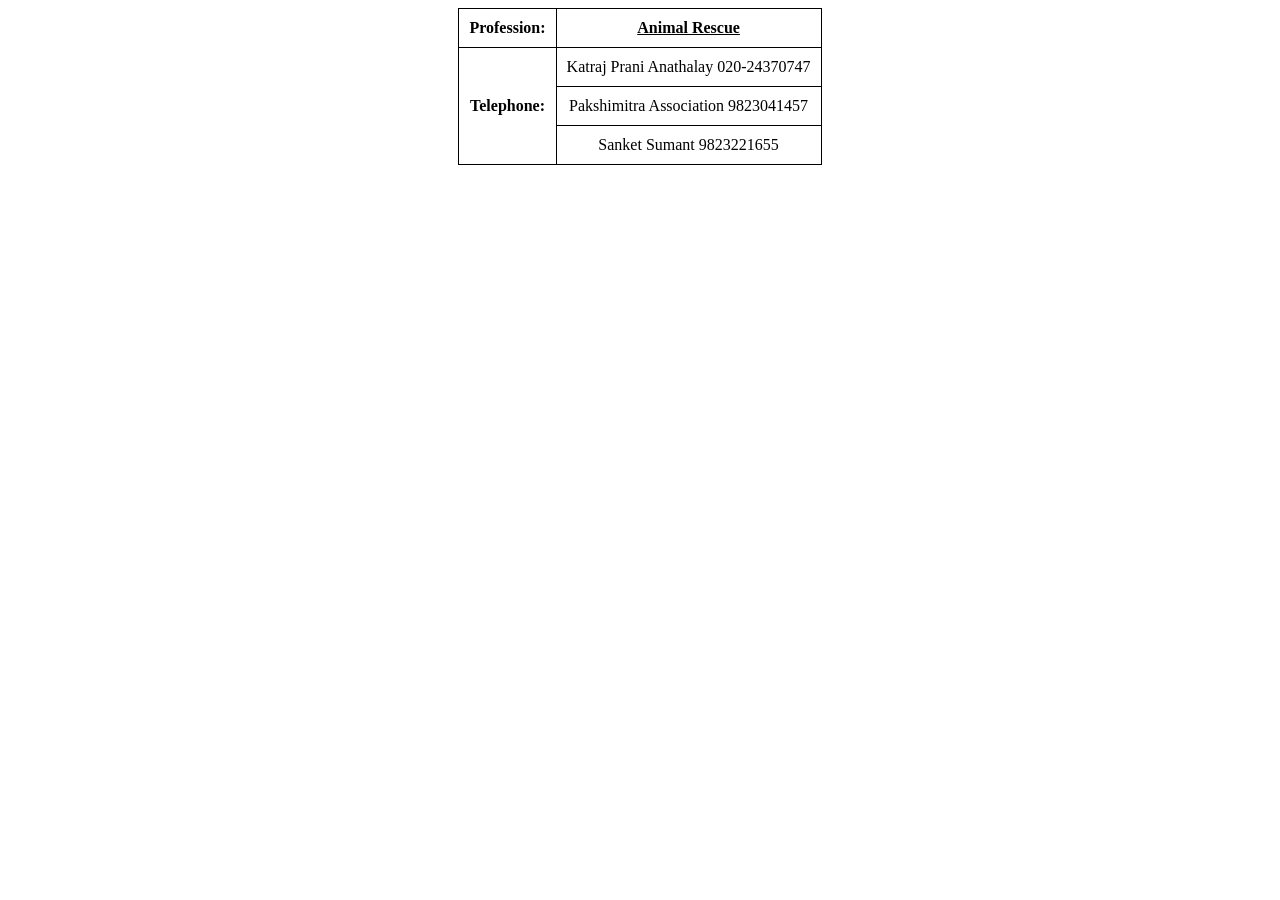
<file: services/Animal Rescue.html>
<!DOCTYPE html>
<html>
<head>
<style>
table, th, td {
  border: 1px solid black;
  border-collapse: collapse;
}
th, td {
  padding: 10px;
  text-align: center;    
}
</style>
</head>

<table id="AnimalRescue" align="center">
  <tr>
    <th>Profession:</th>
    <td><u><b>Animal Rescue</b></u></td>
  </tr>
  <tr>
    <th rowspan="3">Telephone:</th>
    <td>Katraj Prani Anathalay 020-24370747</td>
  </tr>
  <tr>
    <td>Pakshimitra Association 9823041457</td>
  </tr>
 <tr>
    <td>Sanket Sumant 9823221655</td>
  </tr>
</table>


</html>
</file>
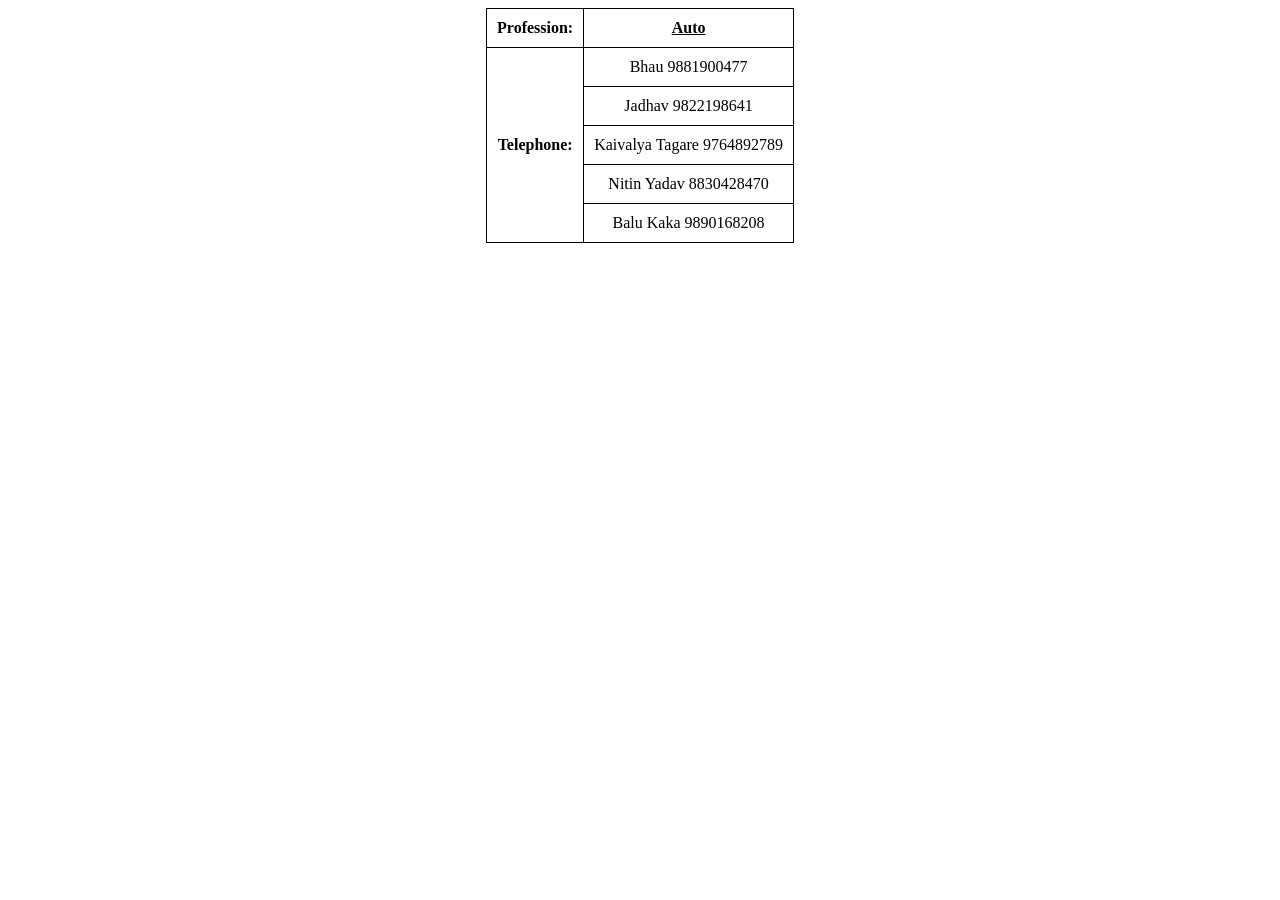
<file: services/Auto.html>
<!DOCTYPE html>
<html>
<head>
<style>
table, th, td {
  border: 1px solid black;
  border-collapse: collapse;
}
th, td {
  padding: 10px;
  text-align: center;    
}
</style>
</head>

<table id="Auto" align="center">
  <tr>
    <th>Profession:</th>
    <td><u><b>Auto</b></u></td>
  </tr>
  <tr>
    <th rowspan="5">Telephone:</th>
    <td>Bhau 9881900477</td>
  </tr>
  <tr>
    <td>Jadhav 9822198641</td>
  </tr>
   <tr>
    <td>Kaivalya Tagare 9764892789</td>
  </tr>
 <tr>
    <td>Nitin Yadav 8830428470</td>
  </tr>
 <tr>
    <td>Balu Kaka 9890168208</td>
  </tr>
</table>
</html>
</file>
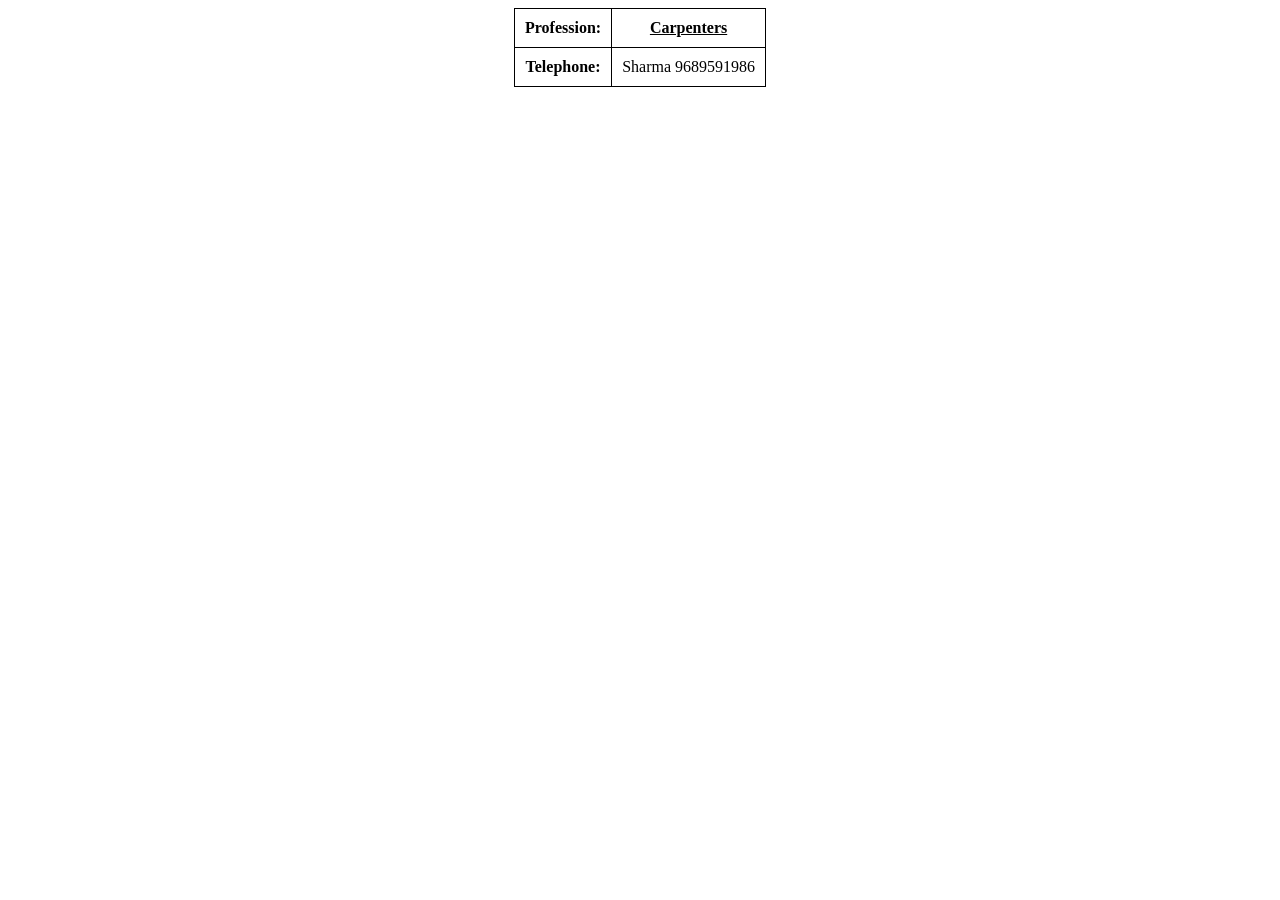
<file: services/Carpenter.html>
<!DOCTYPE html>
<html>
<head>
<style>
body{
	background-image: url('E:\Paritosh Ranade\HTML\Carpenter image.jpg');
}
</style>
<style>
table, th, td {
  border: 1px solid black;
  border-collapse: collapse;
}
th, td {
  padding: 10px;
  text-align: center;    
}
</style>
</head>

<table id="Carpenters" align="center">
  <tr>
    <th>Profession:</th>
    <td><u><b>Carpenters</b></u></td>
  </tr>
  <tr>
    <th rowspan="1">Telephone:</th>
    <td>Sharma 9689591986</td>
  </tr>
</table>

</html>
</file>
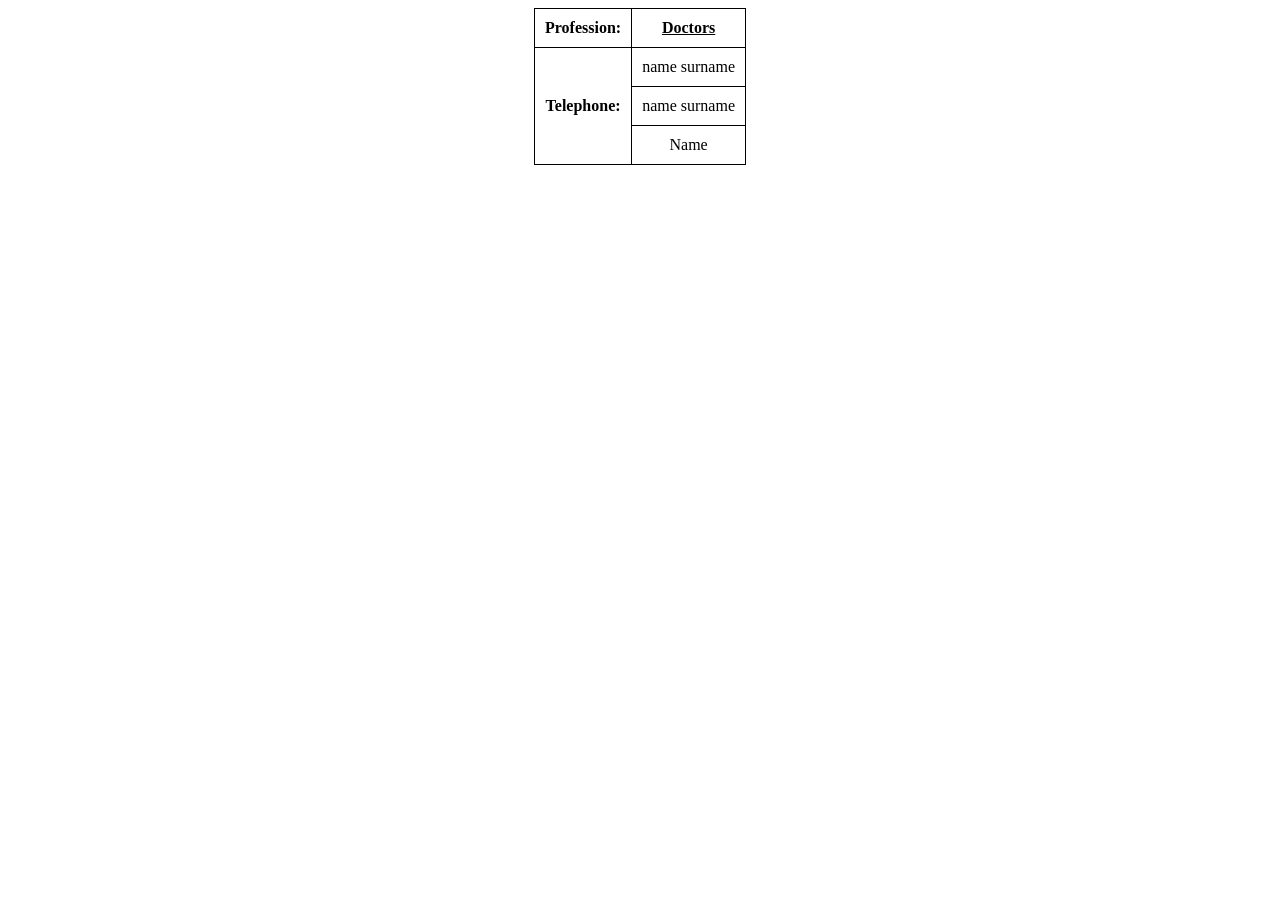
<file: services/Doctor.html>
<!DOCTYPE html>
<html>
<head>
<style>
table, th, td {
  border: 1px solid black;
  border-collapse: collapse;
}
th, td {
  padding: 10px;
  text-align: center;    
}
</style>
</head>

 <table id="Doctors" align="center">
  <tr>
    <th>Profession:</th>
    <td><u><b>Doctors</b></u></td>
  </tr>
  <tr>
    <th rowspan="3">Telephone:</th>
    <td>name surname</td>
  </tr>
  <tr>
    <td>name surname</td>
  </tr>
  <tr>
    <td>Name</td>
  </tr>
</table>


</html>
</file>
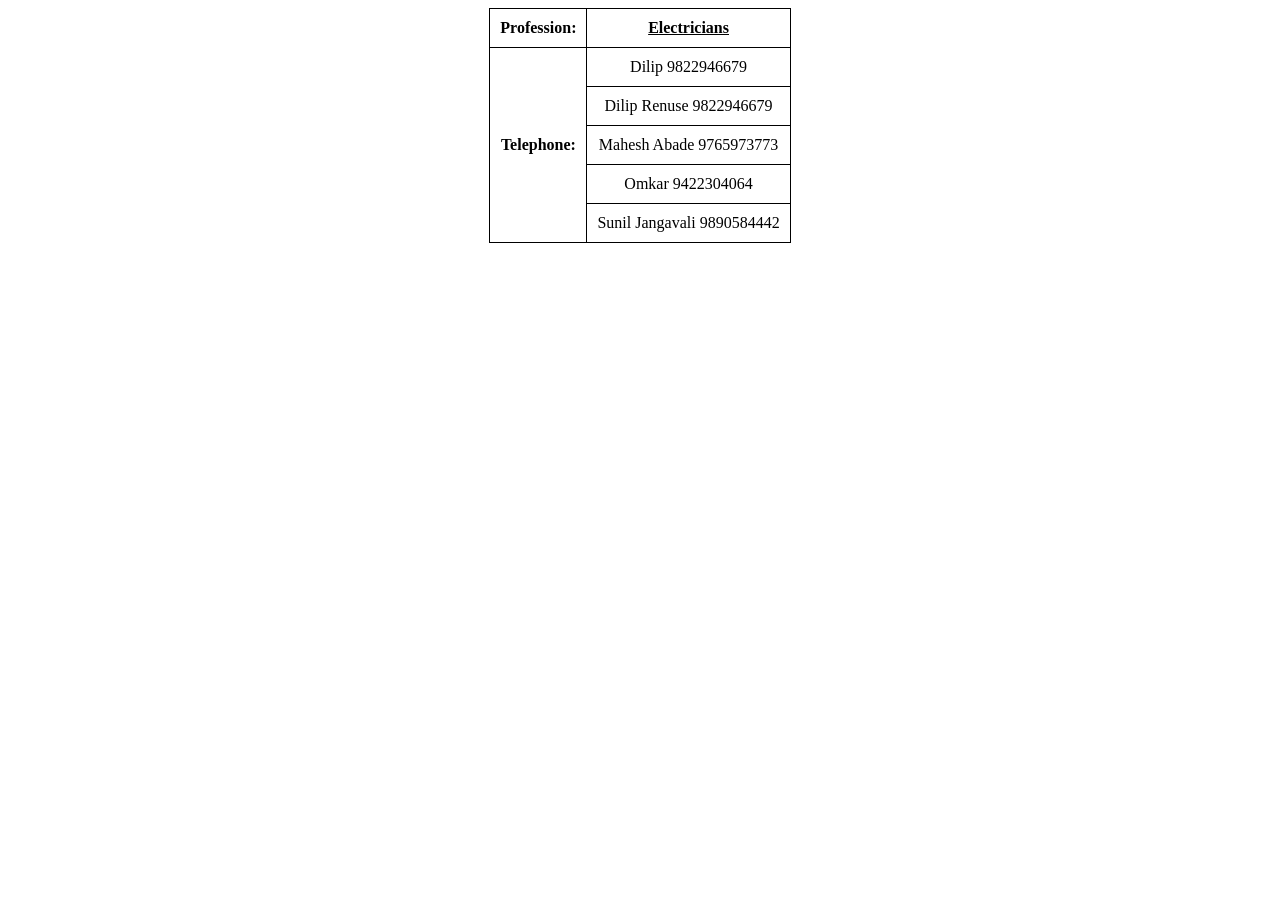
<file: services/Electrician.html>
<!DOCTYPE html>
<html>
<head>
<style>
table, th, td {
  border: 1px solid black;
  border-collapse: collapse;
}
th, td {
  padding: 10px;
  text-align: center;    
}
</style>
</head>

 <table id="Electricians" align="center">
  <tr>
    <th>Profession:</th>
    <td><u><b>Electricians</b></u></td>
  </tr>
  <tr>
    <th rowspan="5">Telephone:</th>
    <td>Dilip 9822946679</td>
  </tr>
  <tr>
    <td>Dilip Renuse 9822946679</td>
  </tr>
   <tr>
    <td>Mahesh Abade 9765973773</td>
  </tr>
 <tr>
    <td>Omkar 9422304064</td>
  </tr>
 <tr>
    <td>Sunil Jangavali 9890584442</td>
  </tr>
</table>

</html>
</file>
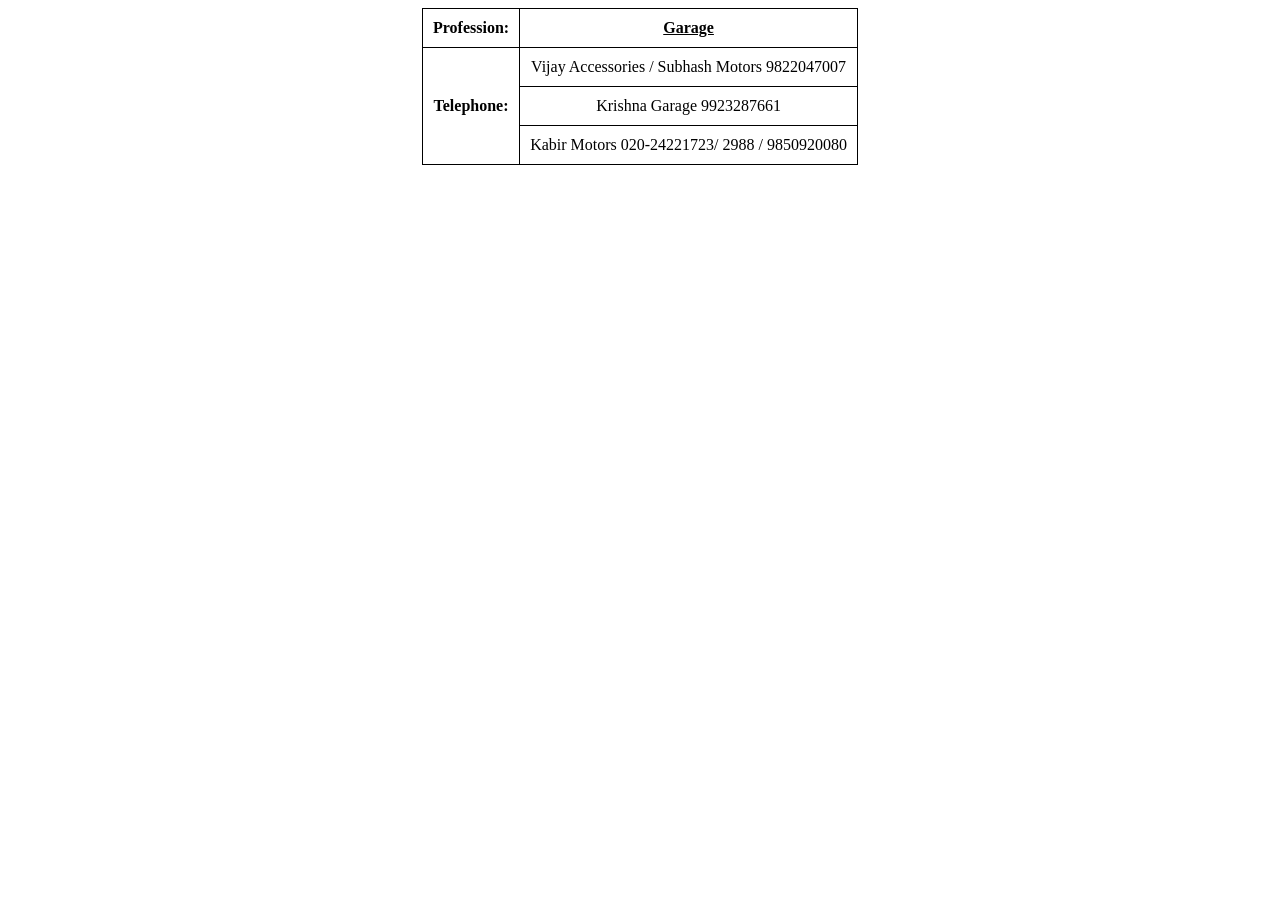
<file: services/Garage.html>
<!DOCTYPE html>
<html>
<head>
<style>
table, th, td {
  border: 1px solid black;
  border-collapse: collapse;
}
th, td {
  padding: 10px;
  text-align: center;    
}
</style>
</head>

<table id="Garage" align="center">
  <tr>
    <th>Profession:</th>
    <td><u><b>Garage</b></u></td>
  </tr>
  <tr>
    <th rowspan="3">Telephone:</th>
    <td>Vijay Accessories / Subhash Motors 9822047007</td>
  </tr>
  <tr>
    <td>Krishna	Garage 9923287661</td>
  </tr>
  <tr>
    <td>Kabir Motors 020-24221723/ 2988 / 9850920080</td>
  </tr>
</table>
</table>
</html>
</file>
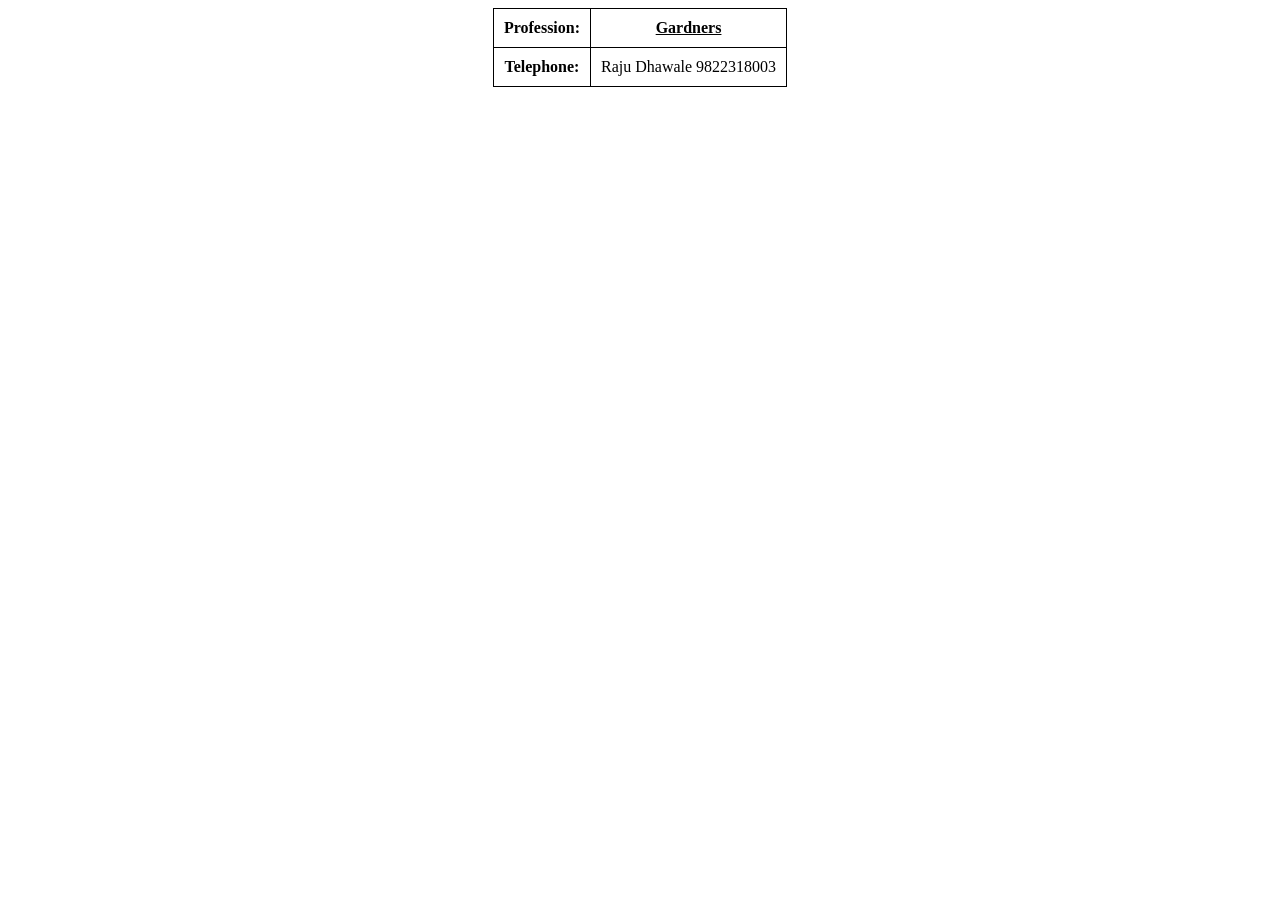
<file: services/Gardner.html>
<!DOCTYPE html>
<html>
<head>
<style>
table, th, td {
  border: 1px solid black;
  border-collapse: collapse;
}
th, td {
  padding: 10px;
  text-align: center;    
}
</style>
</head>

<table id="Gardners" align="center">
  <tr>
    <th>Profession:</th>
    <td><u><b>Gardners</b></u></td>
  </tr>
  <tr>
    <th rowspan="1">Telephone:</th>
    <td>Raju Dhawale 9822318003</td>
  </tr>
</table>

</html>
</file>
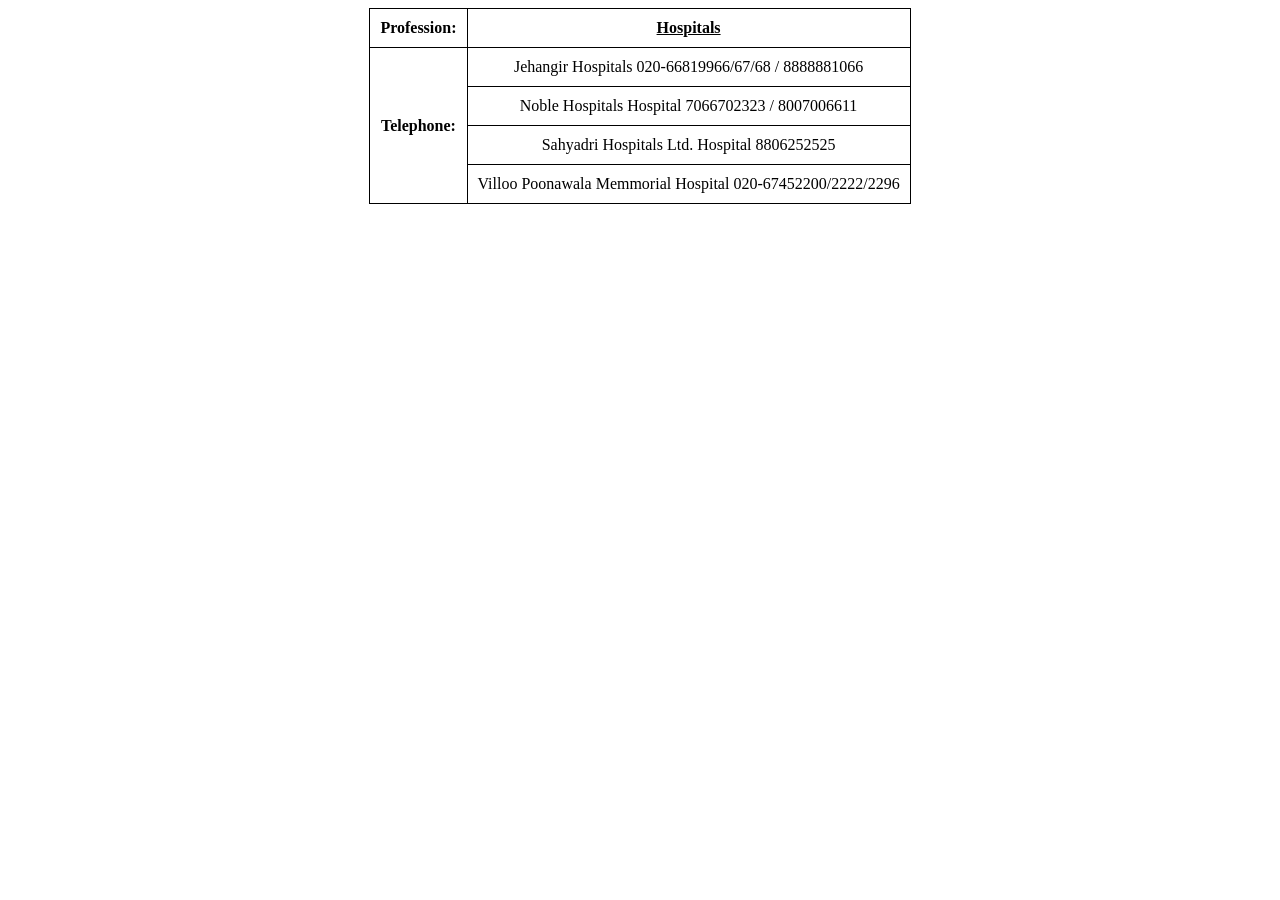
<file: services/Hospital.html>
<!DOCTYPE html>
<html>
<head>
<style>
table, th, td {
  border: 1px solid black;
  border-collapse: collapse;
}
th, td {
  padding: 10px;
  text-align: center;    
}
</style>
</head>

<table id="Hospitals" align="center">
  <tr>
    <th>Profession:</th>
    <td><u><b>Hospitals</b></u></td>
  </tr>
  <tr>
    <th rowspan="4">Telephone:</th>
    <td>Jehangir Hospitals 020-66819966/67/68 / 8888881066</td>
  </tr>
  <tr>
    <td>Noble Hospitals	Hospital 7066702323 / 8007006611</td>
  </tr>
   <tr>
    <td>Sahyadri Hospitals Ltd.	Hospital 8806252525</td>
  </tr>
 <tr>
    <td>Villoo Poonawala Memmorial Hospital 020-67452200/2222/2296</td>
  </tr>
</table>

</html>
</file>
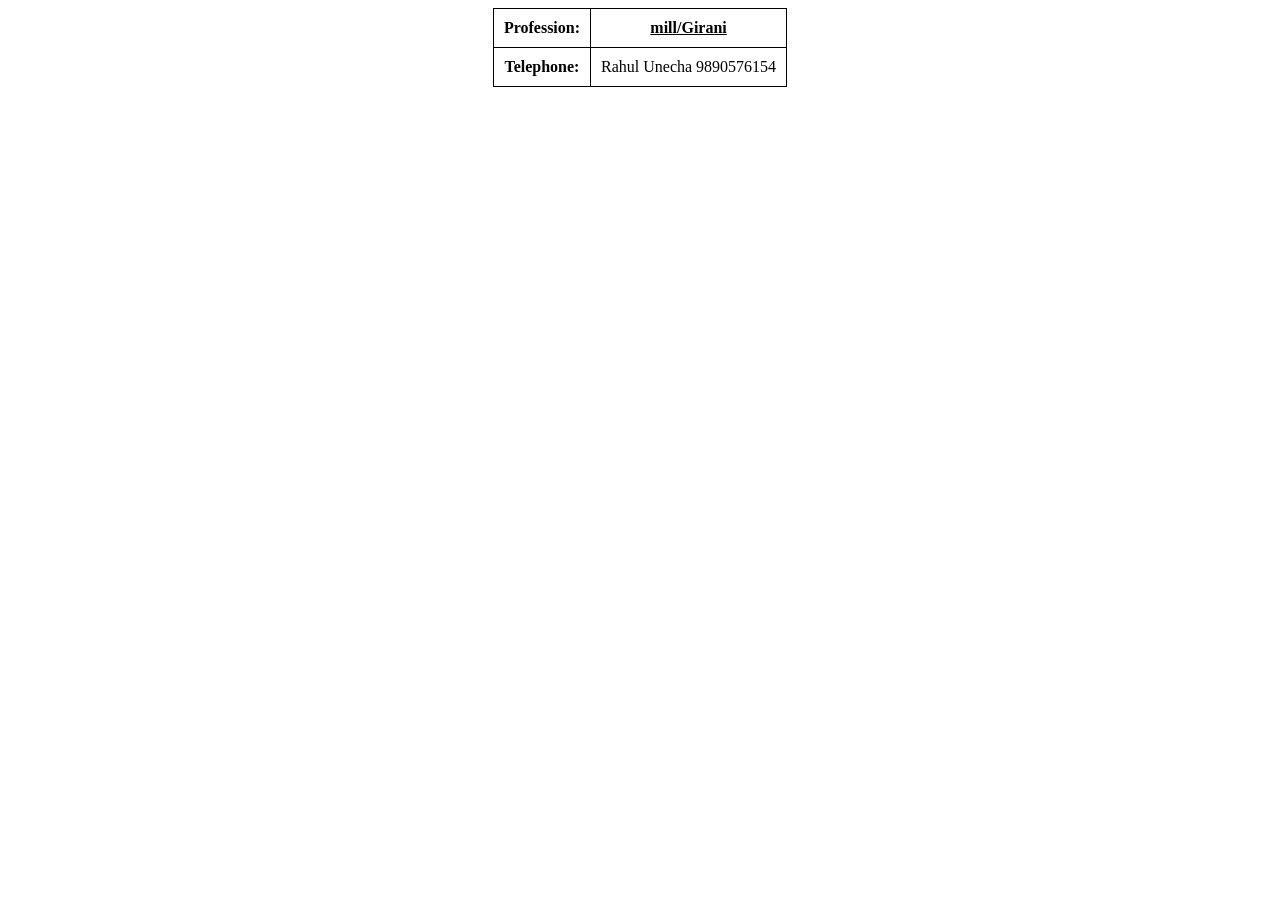
<file: services/Mill.html>
<!DOCTYPE html>
<html>
<head>
<style>
table, th, td {
  border: 1px solid black;
  border-collapse: collapse;
}
th, td {
  padding: 10px;
  text-align: center;    
}
</style>
</head>

<table id="Mill" align="center">
  <tr>
    <th>Profession:</th>
    <td><u><b>mill/Girani</b></u></td>
  </tr>
  <tr>
    <th rowspan="5">Telephone:</th>
    <td>Rahul Unecha 9890576154</td>
  </tr>
</table>

</html>
</file>
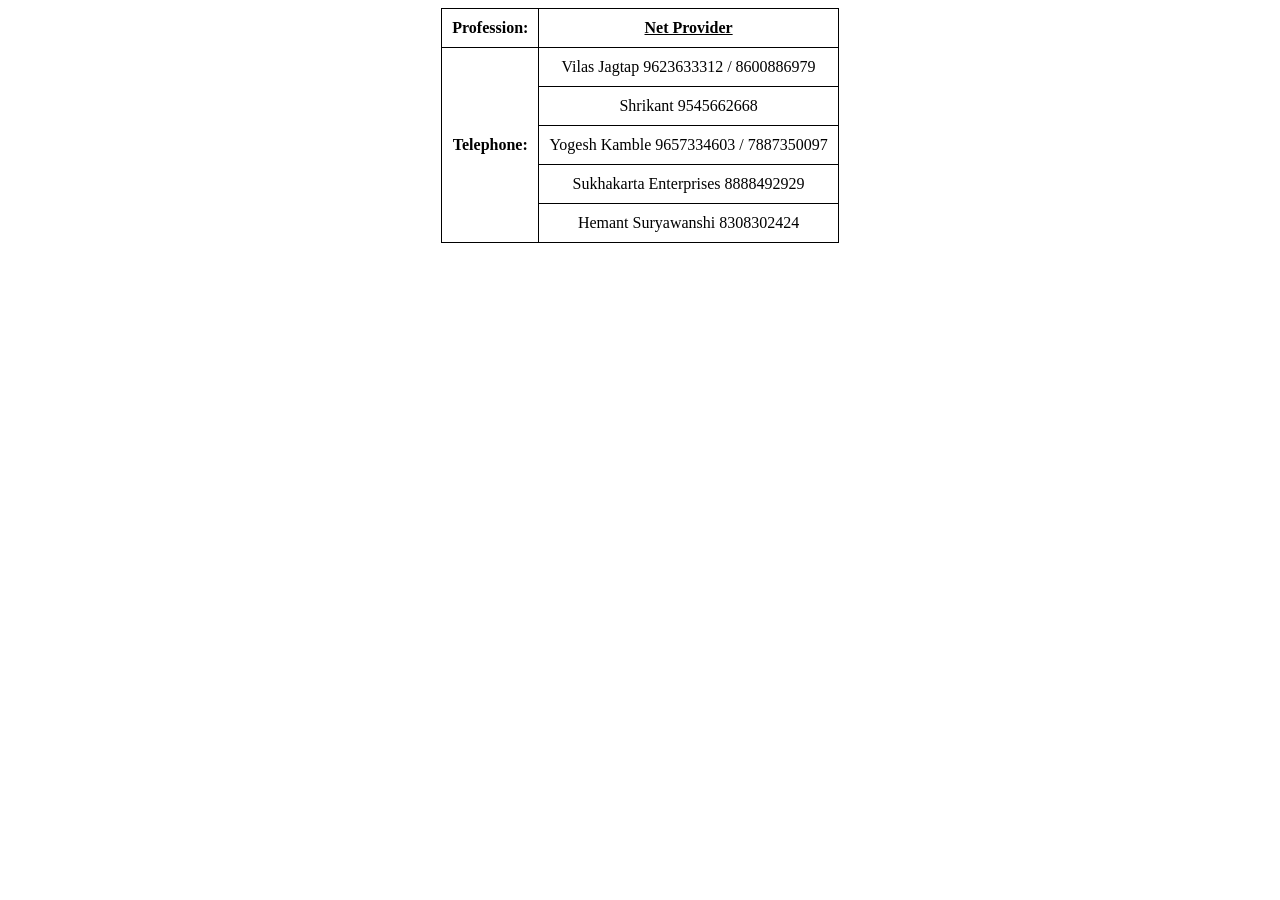
<file: services/Net provider.html>
<!DOCTYPE html>
<html>
<head>
<style>
table, th, td {
  border: 1px solid black;
  border-collapse: collapse;
}
th, td {
  padding: 10px;
  text-align: center;    
}
</style>
</head>

<table id="NetProvider" align="center">
  <tr>
    <th>Profession:</th>
    <td><u><b>Net Provider</b></u></td>
  </tr>
  <tr>
    <th rowspan="5">Telephone:</th>
    <td>Vilas Jagtap 9623633312 / 8600886979</td>
  </tr>
  <tr>
    <td>Shrikant 9545662668</td>
  </tr>
   <tr>
    <td>Yogesh Kamble 9657334603 / 7887350097</td>
  </tr>
 <tr>
    <td>Sukhakarta Enterprises 8888492929</td>
  </tr>
 <tr>
    <td>Hemant Suryawanshi 8308302424
</td>
  </tr>
</table>
</table>

</html>
</file>
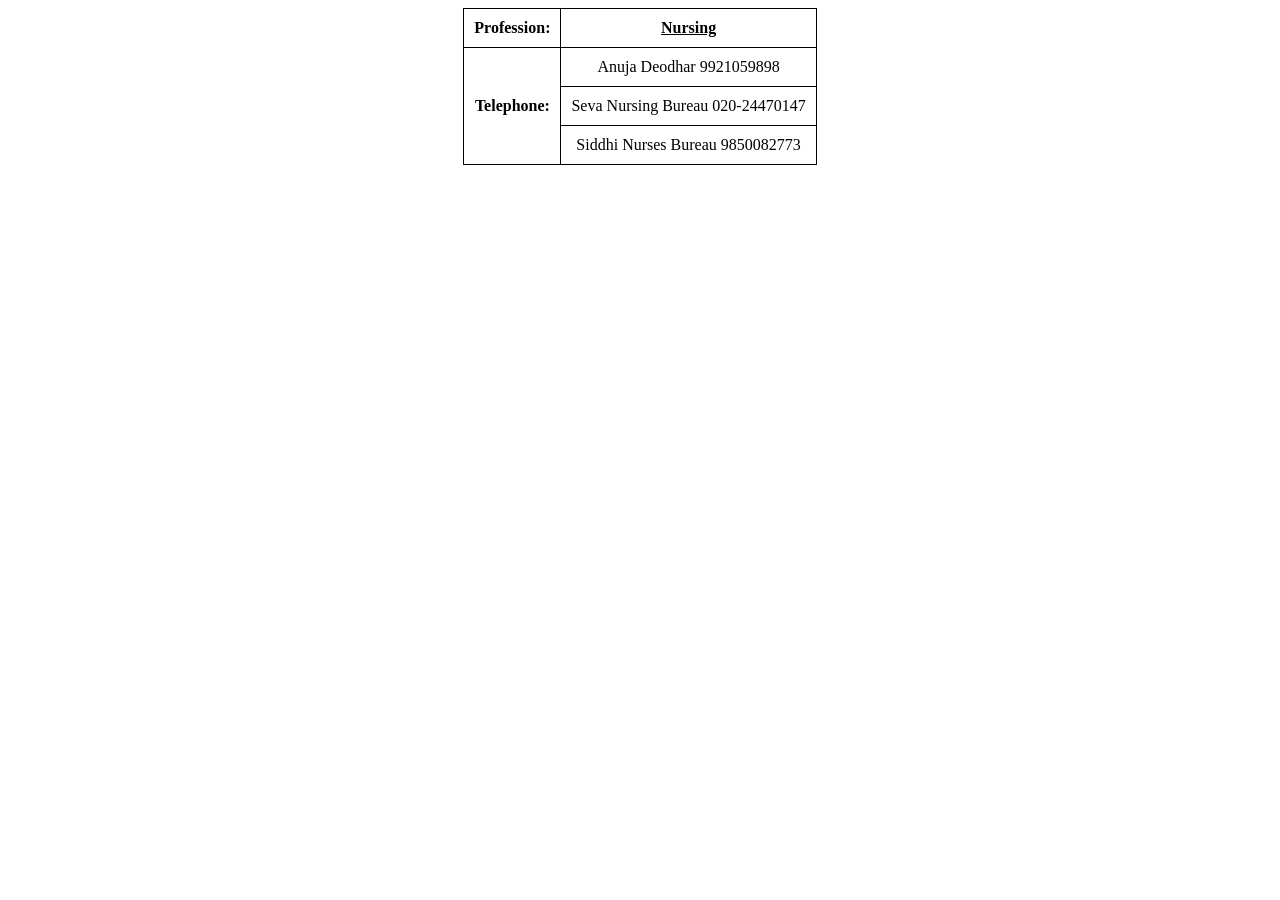
<file: services/Nursing.html>
<!DOCTYPE html>
<html>
<head>
<style>
table, th, td {
  border: 1px solid black;
  border-collapse: collapse;
}
th, td {
  padding: 10px;
  text-align: center;    
}
</style>
</head>

<table id="Nursing" align="center">
  <tr>
    <th>Profession:</th>
    <td><u><b>Nursing</b></u></td>
  </tr>
  <tr>
    <th rowspan="3">Telephone:</th>
    <td>Anuja Deodhar 9921059898</td>
  </tr>
  <tr>
    <td>Seva Nursing Bureau 020-24470147</td>
  </tr>
  <tr>
    <td>Siddhi Nurses Bureau 9850082773</td>
  </tr>
</table>

</html>
</file>
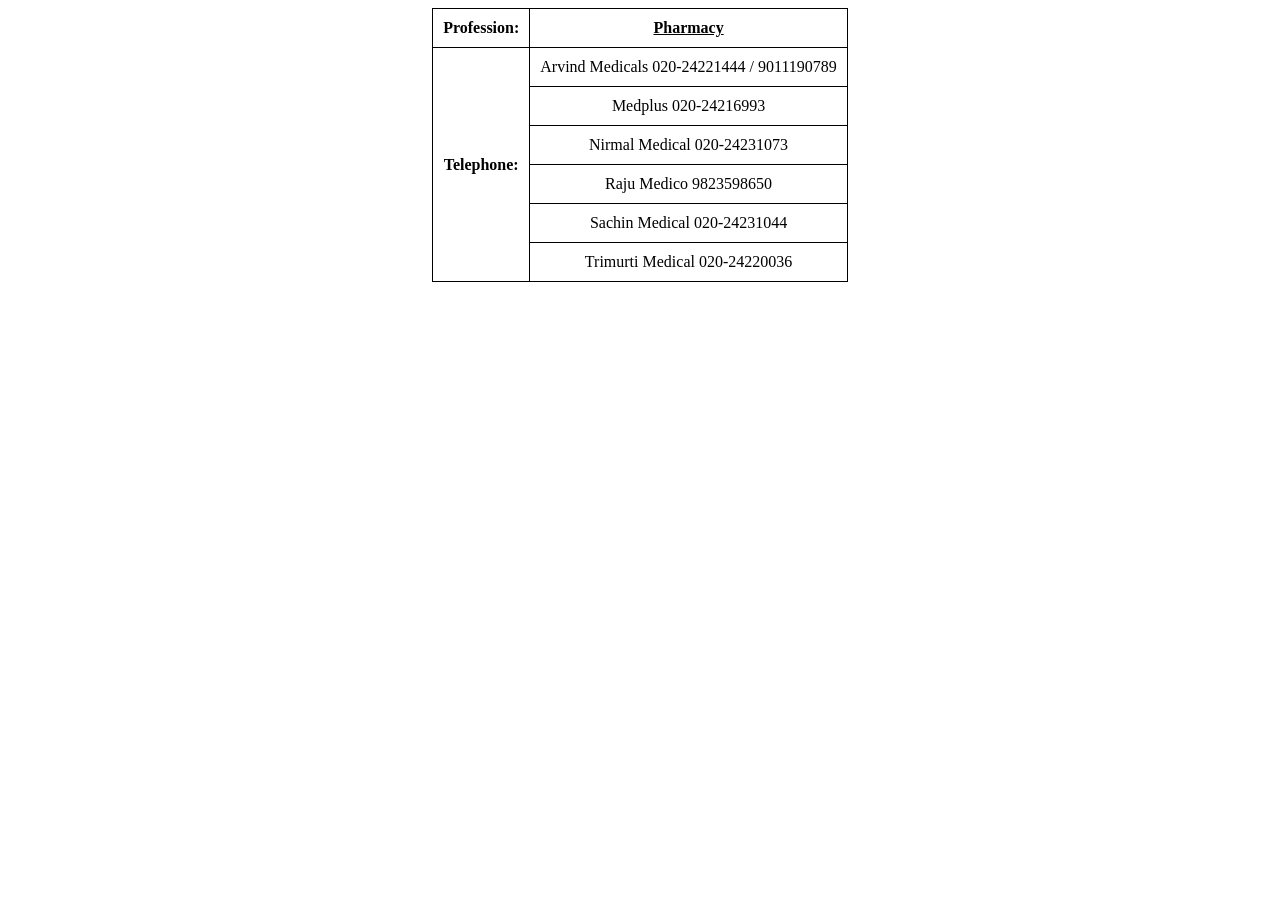
<file: services/Pharmacy.html>
<!DOCTYPE html>
<html>
<head>
<style>
table, th, td {
  border: 1px solid black;
  border-collapse: collapse;
}
th, td {
  padding: 10px;
  text-align: center;    
}
</style>
</head>

<table id="Pharmacy" align="center">
  <tr>
    <th>Profession:</th>
    <td><u><b>Pharmacy</b></u></td>
  </tr>
  <tr>
    <th rowspan="6">Telephone:</th>
    <td>Arvind Medicals 020-24221444 / 9011190789</td>
  </tr>
  <tr>
    <td>Medplus 020-24216993</td>
  </tr>
   <tr>
    <td>Nirmal Medical 020-24231073</td>
  </tr>
 <tr>
    <td>Raju Medico 9823598650</td>
  </tr>
 <tr>
    <td>Sachin Medical 020-24231044</td>
  </tr>
 <tr>
    <td>Trimurti Medical 020-24220036</td>
  </tr>
</table>
</html>
</file>
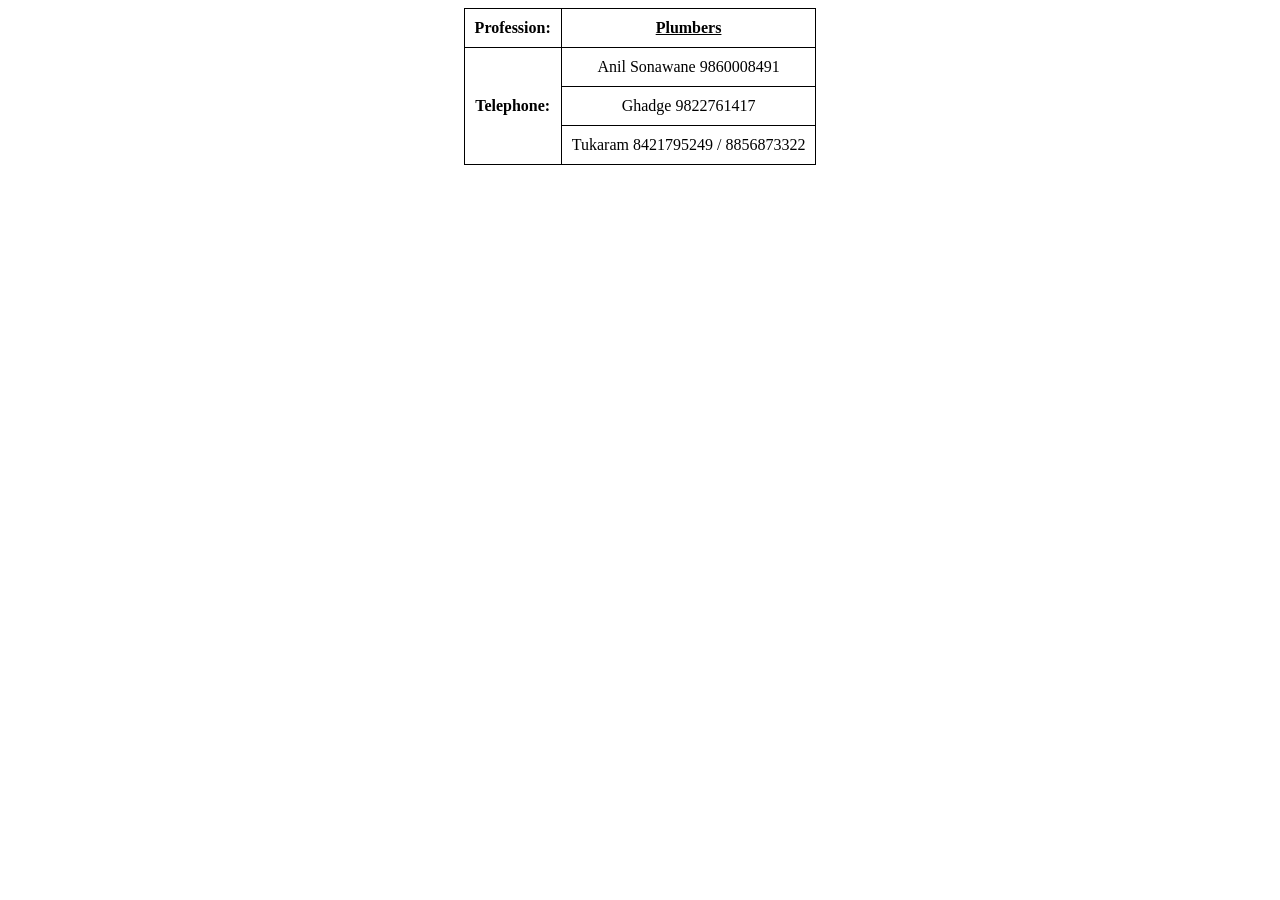
<file: services/Plumber.html>
<!DOCTYPE html>
<html>
<head>
<style>
table, th, td {
  border: 1px solid black;
  border-collapse: collapse;
}
th, td {
  padding: 10px;
  text-align: center;    
}
</style>
</head>

<table id="Plumbers" align="center">
  <tr>
    <th>Profession:</th>
    <td><u><b>Plumbers</b></u></td>
  </tr>
  <tr>
    <th rowspan="3">Telephone:</th>
    <td>Anil Sonawane 9860008491</td>
  </tr>
  <tr>
    <td>Ghadge 9822761417</td>
  </tr>
  <tr>
    <td>Tukaram 8421795249 / 8856873322</td>
  </tr>
</table>
</html>
</file>
<file: css/style.css>
/*
  Theme Name: Rapid
  Theme URL: https://bootstrapmade.com/rapid-multipurpose-bootstrap-business-template/
  Author: BootstrapMade.com
  License: https://bootstrapmade.com/license/
*/

/*--------------------------------------------------------------
# General
--------------------------------------------------------------*/

body {
  background: #fff;
  color: #444;
  font-family: "Open Sans", sans-serif;
}

a {
  color: #1bb1dc;
  transition: 0.5s;
}

a:hover,
a:active,
a:focus {
  color: #0a98c0;
  outline: none;
  text-decoration: none;
}

p {
  padding: 0;
  margin: 0 0 30px 0;
}

h1,
h2,
h3,
h4,
h5,
h6 {
  font-family: "Montserrat", sans-serif;
  font-weight: 400;
  margin: 0 0 20px 0;
  padding: 0;
}

/* Back to top button */

.back-to-top {
  position: fixed;
  display: none;
  background: #1bb1dc;
  color: #fff;
  width: 44px;
  height: 44px;
  text-align: center;
  line-height: 1;
  font-size: 16px;
  border-radius: 50%;
  right: 15px;
  bottom: 15px;
  transition: background 0.5s;
  z-index: 11;
}

.back-to-top i {
  padding-top: 12px;
  color: #fff;
}

/* Prelaoder */

#preloader {
  position: fixed;
  top: 0;
  left: 0;
  right: 0;
  bottom: 0;
  z-index: 9999;
  overflow: hidden;
  background: #fff;
}

#preloader:before {
  content: "";
  position: fixed;
  top: calc(50% - 30px);
  left: calc(50% - 30px);
  border: 6px solid #f2f2f2;
  border-top: 6px solid #1bb1dc;
  border-radius: 50%;
  width: 60px;
  height: 60px;
  -webkit-animation: animate-preloader 1s linear infinite;
  animation: animate-preloader 1s linear infinite;
}

@-webkit-keyframes animate-preloader {
  0% {
    -webkit-transform: rotate(0deg);
    transform: rotate(0deg);
  }

  100% {
    -webkit-transform: rotate(360deg);
    transform: rotate(360deg);
  }
}

@keyframes animate-preloader {
  0% {
    -webkit-transform: rotate(0deg);
    transform: rotate(0deg);
  }

  100% {
    -webkit-transform: rotate(360deg);
    transform: rotate(360deg);
  }
}

/*--------------------------------------------------------------
# Top Bar
--------------------------------------------------------------*/

#topbar {
  padding: 0 0 10px 0;
  font-size: 14px;
  transition: all 0.5s;
}

#topbar .social-links {
  text-align: right;
}

#topbar .social-links a {
  color: #535074;
  padding: 4px 12px;
  display: inline-block;
  line-height: 1px;
}

#topbar .social-links a:hover {
  color: #1bb1dc;
}

#topbar .social-links a:first-child {
  border-left: 0;
}

/*--------------------------------------------------------------
# Header
--------------------------------------------------------------*/

#header {
  height: 110px;
  transition: all 0.5s;
  z-index: 997;
  transition: all 0.5s;
  padding: 20px 0;
  position: fixed;
  left: 0;
  top: 0;
  right: 0;
  transition: all 0.5s;
  z-index: 997;
}

#header.header-scrolled,
#header.header-pages {
  height: 70px;
  padding: 15px 0;
  background-color: #fff;
  box-shadow: 0px 0px 30px rgba(127, 137, 161, 0.3);
}

#header.header-scrolled #topbar,
#header.header-pages #topbar {
  display: none;
}

#header .logo h1 {
  font-size: 36px;
  margin: 0;
  padding: 0;
  line-height: 1;
  font-weight: 400;
  letter-spacing: 3px;
  text-transform: uppercase;
}

#header .logo h1 a,
#header .logo h1 a:hover {
  color: #413e66;
  text-decoration: none;
}

#header .logo img {
  padding: 0;
  margin: 7px 0;
  max-height: 26px;
}

.main-pages {
  margin-top: 60px;
}

/*--------------------------------------------------------------
# Intro Section
--------------------------------------------------------------*/

#intro {
  width: 100%;
  height: 100vh;
  position: relative;
  background: #f5f8fd url("../img/Chintamanigarimage.jpg") center top no-repeat;
  background-size: cover;
}

#intro .intro-info h2 {
  color: #413e66;
  margin-bottom: 40px;
  font-size: 48px;
  font-weight: 700;
}

#intro .intro-info h2 span {
  color: #1bb1dc;
}

#intro .intro-info .btn-get-started,
#intro .intro-info .btn-services {
  font-family: "Montserrat", sans-serif;
  font-size: 13px;
  font-weight: 600;
  text-transform: uppercase;
  letter-spacing: 1px;
  display: inline-block;
  padding: 10px 32px;
  border-radius: 4px;
  transition: 0.5s;
  color: #fff;
  background: #1bb1dc;
  color: #fff;
}

#intro .intro-info .btn-get-started:hover,
#intro .intro-info .btn-services:hover {
  background: #0a98c0;
}

/*--------------------------------------------------------------
# Navigation Menu
--------------------------------------------------------------*/

/* Desktop Navigation */

.main-nav {
  /* Drop Down */
  /* Deep Drop Down */
}

.main-nav,
.main-nav * {
  margin: 0;
  padding: 0;
  list-style: none;
}

.main-nav > ul > li {
  position: relative;
  white-space: nowrap;
  float: left;
}

.main-nav a {
  display: block;
  position: relative;
  color: #413e66;
  padding: 10px 15px;
  transition: 0.3s;
  font-size: 14px;
  font-family: "Open Sans", sans-serif;
  text-transform: uppercase;
  font-weight: 600;
}

.main-nav a:hover,
.main-nav .active > a,
.main-nav li:hover > a {
  color: #1bb1dc;
  text-decoration: none;
}

.main-nav .drop-down ul {
  display: block;
  position: absolute;
  left: 0;
  top: calc(100% - 30px);
  z-index: 99;
  opacity: 0;
  visibility: hidden;
  padding: 10px 0;
  background: #fff;
  box-shadow: 0px 0px 30px rgba(127, 137, 161, 0.25);
  transition: ease all 0.3s;
}

.main-nav .drop-down:hover > ul {
  opacity: 1;
  top: 100%;
  visibility: visible;
}

.main-nav .drop-down li {
  min-width: 180px;
  position: relative;
}

.main-nav .drop-down ul a {
  padding: 10px 20px;
  font-size: 14px;
  font-weight: 500;
  text-transform: none;
  color: #065e77;
}

.main-nav .drop-down ul a:hover,
.main-nav .drop-down ul .active > a,
.main-nav .drop-down ul li:hover > a {
  color: #1bb1dc;
}

.main-nav .drop-down > a:after {
  content: "\f107";
  font-family: FontAwesome;
  padding-left: 10px;
}

.main-nav .drop-down .drop-down ul {
  top: 0;
  left: calc(100% - 30px);
}

.main-nav .drop-down .drop-down:hover > ul {
  opacity: 1;
  top: 0;
  left: 100%;
}

.main-nav .drop-down .drop-down > a {
  padding-right: 35px;
}

.main-nav .drop-down .drop-down > a:after {
  content: "\f105";
  position: absolute;
  right: 15px;
}

/* Mobile Navigation */

.mobile-nav {
  position: fixed;
  top: 0;
  bottom: 0;
  z-index: 9999;
  overflow-y: auto;
  left: -260px;
  width: 260px;
  padding-top: 18px;
  background: rgba(40, 38, 70, 0.8);
  transition: 0.4s;
}

.mobile-nav * {
  margin: 0;
  padding: 0;
  list-style: none;
}

.mobile-nav a {
  display: block;
  position: relative;
  color: #fff;
  padding: 10px 20px;
  font-weight: 500;
}

.mobile-nav a:hover,
.mobile-nav .active > a,
.mobile-nav li:hover > a {
  color: #8dc2fa;
  text-decoration: none;
}

.mobile-nav .drop-down > a:after {
  content: "\f078";
  font-family: FontAwesome;
  padding-left: 10px;
  position: absolute;
  right: 15px;
}

.mobile-nav .active.drop-down > a:after {
  content: "\f077";
}

.mobile-nav .drop-down > a {
  padding-right: 35px;
}

.mobile-nav .drop-down ul {
  display: none;
  overflow: hidden;
}

.mobile-nav .drop-down li {
  padding-left: 20px;
}

.mobile-nav-toggle {
  position: fixed;
  right: 0;
  top: 0;
  z-index: 9998;
  border: 0;
  background: none;
  font-size: 24px;
  transition: all 0.4s;
  outline: none !important;
  line-height: 1;
  cursor: pointer;
  text-align: right;
}

.mobile-nav-toggle i {
  margin: 18px 18px 0 0;
  color: #065e77;
}

.mobile-nav-overly {
  width: 100%;
  height: 100%;
  z-index: 9997;
  top: 0;
  left: 0;
  position: fixed;
  background: rgba(40, 38, 70, 0.8);
  overflow: hidden;
  display: none;
}

.mobile-nav-active {
  overflow: hidden;
}

.mobile-nav-active .mobile-nav {
  left: 0;
}

.mobile-nav-active .mobile-nav-toggle i {
  color: #fff;
}

/*--------------------------------------------------------------
# Sections
--------------------------------------------------------------*/

/* Sections Header
--------------------------------*/

.section-header h3 {
  font-size: 36px;
  color: #413e66;
  text-align: center;
  font-weight: 700;
  position: relative;
  font-family: "Montserrat", sans-serif;
}

.section-header p {
  text-align: center;
  margin: auto;
  font-size: 15px;
  padding-bottom: 60px;
  color: #535074;
  width: 50%;
}

/* Section with background
--------------------------------*/

.section-bg {
  background: #f5f8fd;
}

/* About Us Section
--------------------------------*/

#about {
  padding: 80px 0;
}

#about .about-content {
  padding-top: 40px;
}

#about .about-content h2 {
  color: #413e66;
  font-family: "Montserrat", sans-serif;
  font-weight: 700;
}

#about .about-content h3 {
  color: #696592;
  font-weight: 400;
  font-size: 22px;
  font-style: italic;
}

#about .about-content ul {
  list-style: none;
  padding: 0;
}

#about .about-content ul li {
  padding-bottom: 10px;
}

#about .about-content ul li i {
  font-size: 20px;
  padding-right: 4px;
  color: #1bb1dc;
}

#about .about-img {
  position: relative;
  margin: 30px 30px 30px 30px;
}

#about .about-img img {
  width: 100%;
  border: 8px solid #fff;
  transition: .5s;
}

#about .about-img img:hover {
  width: 100%;
  -webkit-transform: scale(1.03);
  transform: scale(1.03);
}

#about .about-img::before {
  position: absolute;
  left: -31px;
  top: -30px;
  width: 90%;
  height: 92%;
  z-index: -1;
  content: '';
  background-color: #ebf1fa;
  transition: .5s;
}

#about .about-img::after {
  position: absolute;
  right: -31px;
  bottom: -30px;
  width: 90%;
  height: 92%;
  z-index: -1;
  content: '';
  background-color: #ebf1fa;
  transition: .5s;
}

/* Services Section
--------------------------------*/

#services {
  padding: 60px 0 40px 0;
}

#services .box {
  padding: 30px;
  position: relative;
  overflow: hidden;
  border-radius: 10px;
  margin: 0 10px 40px 10px;
  background: #fff;
  box-shadow: 0 10px 29px 0 rgba(68, 88, 144, 0.1);
  transition: all 0.3s ease-in-out;
  text-align: center;
}

#services .box:hover {
  -webkit-transform: scale(1.1);
  transform: scale(1.1);
}

#services .icon {
  margin: 0 auto 15px auto;
  padding-top: 12px;
  display: inline-block;
  text-align: center;
  border-radius: 50%;
  width: 60px;
  height: 60px;
}

#services .icon i {
  font-size: 36px;
  line-height: 1;
}

#services .title {
  font-weight: 700;
  margin-bottom: 15px;
  font-size: 18px;
}

#services .title a {
  color: #111;
}

#services .box:hover .title a {
  color: #1bb1dc;
}

#services .description {
  font-size: 14px;
  line-height: 28px;
  margin-bottom: 0;
  text-align: left;
}

/* Why Us Section
--------------------------------*/

#why-us {
  padding: 60px 0;
}

#why-us .why-us-content .features {
  margin: 0 0 15px 0;
  padding: 0;
  transition: 0.3s ease-in-out;
}

#why-us .why-us-content .features i {
  font-size: 36px;
  float: left;
}

#why-us .why-us-content .features h4 {
  font-size: 24px;
  font-weight: 600;
  margin-left: 56px;
  color: #413e66;
  margin-bottom: 5px;
}

#why-us .why-us-content .features p {
  font-size: 16px;
  margin-left: 56px;
  color: #555186;
}

#why-us .counters {
  padding-top: 40px;
}

#why-us .counters span {
  font-family: "Montserrat", sans-serif;
  font-weight: bold;
  font-size: 48px;
  display: block;
  color: #555186;
}

#why-us .counters p {
  padding: 0;
  margin: 0 0 20px 0;
  font-family: "Montserrat", sans-serif;
  font-size: 14px;
  color: #8a87b6;
}

/* Call To Action Section
--------------------------------*/

#call-to-action {
  background: #2d2b46;
  background-size: cover;
  padding: 40px 0;
}

#call-to-action .cta-title {
  color: #fff;
  font-size: 28px;
  font-weight: 700;
}

#call-to-action .cta-text {
  color: #fff;
}

#call-to-action .cta-btn {
  font-family: "Montserrat", sans-serif;
  font-weight: 700;
  font-size: 16px;
  letter-spacing: 1px;
  display: inline-block;
  padding: 8px 26px;
  border-radius: 3px;
  transition: 0.5s;
  margin: 10px;
  border: 3px solid #fff;
  color: #fff;
}

#call-to-action .cta-btn:hover {
  background: #1bb1dc;
  border: 3px solid #1bb1dc;
}

/* Features Section
--------------------------------*/

#features {
  padding: 80px 0;
}

#features h4 {
  font-weight: 600;
  font-size: 24px;
}

/* Portfolio Section
--------------------------------*/

#portfolio {
  padding: 60px 0;
}

#portfolio #portfolio-flters {
  padding: 0;
  margin: 5px 0 35px 0;
  list-style: none;
  text-align: center;
}

#portfolio #portfolio-flters li {
  cursor: pointer;
  margin: 15px 15px 15px 0;
  display: inline-block;
  padding: 6px 10px;
  font-size: 16px;
  line-height: 20px;
  color: #413e66;
  margin-bottom: 5px;
  transition: all 0.3s ease-in-out;
}

#portfolio #portfolio-flters li:hover,
#portfolio #portfolio-flters li.filter-active {
  color: #1bb1dc;
}

#portfolio #portfolio-flters li:last-child {
  margin-right: 0;
}

#portfolio .portfolio-item {
  position: relative;
  overflow: hidden;
  margin-bottom: 30px;
}

#portfolio .portfolio-item .portfolio-wrap {
  overflow: hidden;
  position: relative;
  margin: 0;
}

#portfolio .portfolio-item .portfolio-wrap:hover img {
  opacity: 0.4;
  transition: 0.3s;
}

#portfolio .portfolio-item .portfolio-wrap .portfolio-info {
  position: absolute;
  top: 0;
  right: 0;
  bottom: 0;
  left: 0;
  display: -webkit-box;
  display: -webkit-flex;
  display: -ms-flexbox;
  display: flex;
  -webkit-box-pack: center;
  -webkit-justify-content: center;
  -ms-flex-pack: center;
  justify-content: center;
  -webkit-box-align: center;
  -webkit-align-items: center;
  -ms-flex-align: center;
  align-items: center;
  -webkit-box-orient: vertical;
  -webkit-box-direction: normal;
  -webkit-flex-direction: column;
  -ms-flex-direction: column;
  flex-direction: column;
  text-align: center;
  opacity: 0;
  transition: 0.2s linear;
}

#portfolio .portfolio-item .portfolio-wrap .portfolio-info h4 {
  font-size: 22px;
  line-height: 1px;
  font-weight: 700;
  margin-bottom: 14px;
  padding-bottom: 0;
}

#portfolio .portfolio-item .portfolio-wrap .portfolio-info h4 a {
  color: #fff;
}

#portfolio .portfolio-item .portfolio-wrap .portfolio-info h4 a:hover {
  color: #1bb1dc;
}

#portfolio .portfolio-item .portfolio-wrap .portfolio-info p {
  padding: 0;
  margin: 0;
  color: #f8fcff;
  font-weight: 500;
  font-size: 14px;
  text-transform: uppercase;
}

#portfolio .portfolio-item .portfolio-wrap .portfolio-info .link-preview,
#portfolio .portfolio-item .portfolio-wrap .portfolio-info .link-details {
  display: inline-block;
  line-height: 1;
  text-align: center;
  width: 36px;
  height: 36px;
  background: #1bb1dc;
  border-radius: 50%;
  margin: 10px 4px 0 4px;
}

#portfolio .portfolio-item .portfolio-wrap .portfolio-info .link-preview i,
#portfolio .portfolio-item .portfolio-wrap .portfolio-info .link-details i {
  padding-top: 6px;
  font-size: 22px;
  color: #fff;
}

#portfolio .portfolio-item .portfolio-wrap .portfolio-info .link-preview:hover,
#portfolio .portfolio-item .portfolio-wrap .portfolio-info .link-details:hover {
  background: #42c3e8;
}

#portfolio .portfolio-item .portfolio-wrap .portfolio-info .link-preview:hover i,
#portfolio .portfolio-item .portfolio-wrap .portfolio-info .link-details:hover i {
  color: #fff;
}

#portfolio .portfolio-item .portfolio-wrap:hover {
  background: #282646;
}

#portfolio .portfolio-item .portfolio-wrap:hover .portfolio-info {
  opacity: 1;
}

/* Testimonials Section
--------------------------------*/

#testimonials {
  padding: 60px 0;
}

#testimonials .section-header {
  margin-bottom: 40px;
}

#testimonials .testimonial-item .testimonial-img {
  width: 120px;
  border-radius: 50%;
  border: 4px solid #fff;
  float: left;
}

#testimonials .testimonial-item h3 {
  font-size: 20px;
  font-weight: bold;
  margin: 10px 0 5px 0;
  color: #111;
  margin-left: 140px;
}

#testimonials .testimonial-item h4 {
  font-size: 14px;
  color: #999;
  margin: 0 0 15px 0;
  margin-left: 140px;
}

#testimonials .testimonial-item p {
  font-style: italic;
  margin: 0 0 15px 140px;
}

#testimonials .owl-nav,
#testimonials .owl-dots {
  margin-top: 5px;
  text-align: center;
}

#testimonials .owl-dot {
  display: inline-block;
  margin: 0 5px;
  width: 12px;
  height: 12px;
  border-radius: 50%;
  background-color: #ddd;
}

#testimonials .owl-dot.active {
  background-color: #1bb1dc;
}

/* Team Section
--------------------------------*/

#team {
  padding: 60px 0;
}

#team .member {
  text-align: center;
  margin-bottom: 20px;
  position: relative;
  overflow: hidden;
}

#team .member .member-info {
  display: -webkit-box;
  display: -webkit-flex;
  display: -ms-flexbox;
  display: flex;
  -webkit-box-pack: center;
  -webkit-justify-content: center;
  -ms-flex-pack: center;
  justify-content: center;
  -webkit-box-align: center;
  -webkit-align-items: center;
  -ms-flex-align: center;
  align-items: center;
  position: absolute;
  bottom: 0;
  left: 0;
  right: 0;
  transition: 0.2s;
  padding: 15px 0;
  background: rgba(29, 28, 41, 0.6);
}

#team .member .member-info-content {
  transition: margin 0.2s;
  height: 40px;
  transition: height 0.4s;
}

#team .member:hover .member-info {
  transition: 0.4s;
}

#team .member:hover .member-info-content {
  height: 80px;
}

#team .member h4 {
  font-weight: 700;
  margin-bottom: 2px;
  font-size: 18px;
  color: #fff;
}

#team .member span {
  font-style: italic;
  display: block;
  font-size: 13px;
  color: #fff;
}

#team .member .social {
  margin-top: 15px;
}

#team .member .social a {
  transition: none;
  color: #fff;
}

#team .member .social a:hover {
  color: #1bb1dc;
}

#team .member .social i {
  font-size: 18px;
  margin: 0 2px;
}

/* Clients Section
--------------------------------*/

#clients {
  padding: 60px 0;
}

#clients img {
  max-width: 80%;
  opacity: 0.5;
  transition: 0.3s;
  padding: 15px 0;
}

#clients img:hover {
  opacity: 1;
}

#clients .owl-nav,
#clients .owl-dots {
  margin-top: 5px;
  text-align: center;
}

#clients .owl-dot {
  display: inline-block;
  margin: 0 5px;
  width: 12px;
  height: 12px;
  border-radius: 50%;
  background-color: #ddd;
}

#clients .owl-dot.active {
  background-color: #1bb1dc;
}

/* Pricing Section
--------------------------------*/

#pricing {
  padding: 80px 0;
}

#pricing .card {
  border: 0;
  border-radius: 0px;
  box-shadow: 0 3px 0px 0 rgba(65, 62, 102, 0.08);
  transition: all .3s ease-in-out;
  padding: 36px 0;
  position: relative;
}

#pricing .card:after {
  content: '';
  position: absolute;
  top: 0;
  left: 0;
  width: 0%;
  height: 5px;
  background-color: #1bb1dc;
  transition: 0.5s;
}

#pricing .card:hover {
  -webkit-transform: scale(1.05);
  transform: scale(1.05);
  box-shadow: 0 20px 35px 0 rgba(0, 0, 0, 0.08);
}

#pricing .card:hover:after {
  width: 100%;
}

#pricing .card .card-header {
  background-color: white;
  border-bottom: 0px;
  -moz-text-align-last: center;
  text-align-last: center;
}

#pricing .card .card-title {
  margin-bottom: 16px;
  color: #535074;
}

#pricing .card .card-block {
  padding-top: 0;
  text-align: center;
}

#pricing .card .list-group-item {
  border: 0px;
  padding: 6px;
  color: #413e66;
  font-weight: 300;
}

#pricing .card h3 {
  font-size: 64px;
  margin-bottom: 0px;
  color: #535074;
}

#pricing .card h3 .currency {
  font-size: 30px;
  position: relative;
  font-weight: 400;
  top: -30px;
  letter-spacing: 0px;
}

#pricing .card h3 .period {
  font-size: 16px;
  color: #6c67a3;
  letter-spacing: 0px;
}

#pricing .card .list-group {
  margin-bottom: 15px;
}

#pricing .card .btn {
  text-transform: uppercase;
  font-size: 13px;
  font-weight: 500;
  color: #5f5b96;
  border-radius: 0;
  padding: 10px 24px;
  letter-spacing: 1px;
  border-radius: 3px;
  display: inline-block;
  background: #1bb1dc;
  color: #fff;
}

#pricing .card .btn:hover {
  background: #0a98c0;
}

/* Frequently Asked Questions Section
--------------------------------*/

#faq {
  padding: 60px 0;
  overflow: hidden;
}

#faq #faq-list {
  padding: 0;
  list-style: none;
}

#faq #faq-list li {
  border-bottom: 1px solid #ebebeb;
}

#faq #faq-list a {
  padding: 22px 0;
  display: block;
  position: relative;
  font-family: "Montserrat", sans-serif;
  font-size: 20px;
  line-height: 1;
  font-weight: 400;
  padding-right: 20px;
}

#faq #faq-list i {
  font-size: 24px;
  position: absolute;
  right: 0;
  top: 20px;
}

#faq #faq-list p {
  margin-bottom: 20px;
}

#faq #faq-list a.collapse {
  color: #1bb1dc;
}

#faq #faq-list a.collapsed {
  color: #000;
}

#faq #faq-list a.collapsed i::before {
  content: "\f2c7" !important;
}

/*--------------------------------------------------------------
# Footer
--------------------------------------------------------------*/

#footer {
  padding: 0 0 30px 0;
  font-size: 14px;
  background: #fff;
}

#footer .footer-top {
  padding: 60px 0 30px 0;
  background: #f5f8fd;
}

#footer .footer-top .footer-info {
  margin-bottom: 30px;
}

#footer .footer-top .footer-info h3 {
  font-size: 34px;
  margin: 0 0 20px 0;
  padding: 2px 0 2px 0;
  line-height: 1;
  font-family: "Montserrat", sans-serif;
  color: #413e66;
  font-weight: 400;
  letter-spacing: 3px;
  text-transform: uppercase;
}

#footer .footer-top .footer-info p {
  font-size: 13px;
  line-height: 24px;
  margin-bottom: 0;
  font-family: "Montserrat", sans-serif;
  color: #535074;
}

#footer .footer-top .social-links a {
  font-size: 18px;
  display: inline-block;
  background: #1bb1dc;
  color: #fff;
  line-height: 1;
  padding: 8px 0;
  margin-right: 4px;
  border-radius: 50%;
  text-align: center;
  width: 36px;
  height: 36px;
  transition: 0.3s;
}

#footer .footer-top .social-links a:hover {
  background: #0a98c0;
  color: #fff;
}

#footer .footer-top h4 {
  font-size: 14px;
  font-weight: bold;
  color: #413e66;
  text-transform: uppercase;
  position: relative;
  padding-bottom: 10px;
}

#footer .footer-top .footer-links {
  margin-bottom: 30px;
}

#footer .footer-top .footer-links ul {
  list-style: none;
  padding: 0;
  margin: 0;
}

#footer .footer-top .footer-links ul li {
  padding: 8px 0;
}

#footer .footer-top .footer-links ul li:first-child {
  padding-top: 0;
}

#footer .footer-top .footer-links ul a {
  color: #696592;
}

#footer .footer-top .footer-links ul a:hover {
  color: #1bb1dc;
}

#footer .footer-top .footer-contact {
  margin-bottom: 30px;
}

#footer .footer-top .footer-contact p {
  line-height: 26px;
}

#footer .footer-top .footer-newsletter {
  margin-bottom: 30px;
}

#footer .footer-top .footer-newsletter input[type="email"] {
  border: 0;
  padding: 6px 8px;
  width: 65%;
  border: 1px solid #d9dde6;
}

#footer .footer-top .footer-newsletter input[type="submit"] {
  background: #1bb1dc;
  border: 1px solid #1bb1dc;
  width: 35%;
  padding: 6px 0;
  text-align: center;
  color: #fff;
  transition: 0.3s;
  cursor: pointer;
}

#footer .footer-top .footer-newsletter input[type="submit"]:hover {
  background: #0a98c0;
}

#footer .footer-top .form .form-group {
  margin-bottom: 15px;
}

#footer .footer-top .form #sendmessage {
  color: #fff;
  background: #1bb1dc;
  display: none;
  text-align: center;
  padding: 15px;
  font-weight: 600;
  margin-bottom: 15px;
}

#footer .footer-top .form #errormessage {
  color: #fff;
  display: none;
  background: red;
  text-align: center;
  padding: 15px;
  font-weight: 600;
  margin-bottom: 15px;
}

#footer .footer-top .form #sendmessage.show,
#footer .footer-top .form #errormessage.show,
#footer .footer-top .form .show {
  display: block;
}

#footer .footer-top .form .validation {
  color: red;
  display: none;
  margin: 0 0 20px;
  font-weight: 400;
  font-size: 13px;
}

#footer .footer-top .form label {
  color: #413e66;
  font-weight: 500;
}

#footer .footer-top .form input,
#footer .footer-top .form textarea {
  border-radius: 0;
  box-shadow: none;
  border: 1px solid #dce1ec;
  font-size: 14px;
}

#footer .footer-top .form input::-webkit-input-placeholder,
#footer .footer-top .form textarea::-webkit-input-placeholder {
  color: #a2a0bd;
}

#footer .footer-top .form input::-moz-placeholder,
#footer .footer-top .form textarea::-moz-placeholder {
  color: #a2a0bd;
}

#footer .footer-top .form input:-ms-input-placeholder,
#footer .footer-top .form textarea:-ms-input-placeholder {
  color: #a2a0bd;
}

#footer .footer-top .form input::placeholder,
#footer .footer-top .form textarea::placeholder {
  color: #a2a0bd;
}

#footer .footer-top .form button[type="submit"] {
  background: #1bb1dc;
  border: 0;
  border-radius: 3px;
  padding: 8px 30px;
  color: #fff;
  transition: 0.3s;
}

#footer .footer-top .form button[type="submit"]:hover {
  background: #0a98c0;
  cursor: pointer;
}

#footer .copyright {
  text-align: center;
  padding-top: 30px;
  color: #535074;
  font-size: 15px;
}

#footer .credits {
  text-align: center;
  font-size: 14px;
  padding-top: 4px;
  color: #8582a8;
}

#footer .credits a {
  color: #1bb1dc;
}

#footer .credits a:hover {
  color: #0a98c0;
}

/*--------------------------------------------------------------
# Responsive Media Queries
--------------------------------------------------------------*/

@media (min-width: 991px) {
  #call-to-action .cta-btn-container {
    display: -webkit-box;
    display: -webkit-flex;
    display: -ms-flexbox;
    display: flex;
    -webkit-box-align: center;
    -webkit-align-items: center;
    -ms-flex-align: center;
    align-items: center;
    -webkit-box-pack: end;
    -webkit-justify-content: flex-end;
    -ms-flex-pack: end;
    justify-content: flex-end;
  }
}

@media (min-width: 992px) {
  #intro .intro-info {
    padding-top: 80px;
  }

  #testimonials .testimonial-item p {
    width: 80%;
  }
}

@media (max-width: 991px) {
  #topbar {
    display: none;
  }

  #header {
    height: 70px;
    padding: 15px 0;
  }

  #header .logo h1 {
    font-size: 28px;
    padding: 8px 0;
  }

  #why-us .why-us-content {
    padding-top: 30px;
  }

  #pricing {
    padding-bottom: 30px;
  }

  #pricing .card {
    margin-bottom: 50px;
  }
}

@media (max-width: 768px) {
  .back-to-top {
    bottom: 15px;
  }

  #faq #faq-list a {
    font-size: 18px;
  }

  #faq #faq-list i {
    top: 13px;
  }
}

@media (max-width: 767px) {
  #intro {
    height: auto;
    padding: 80px 0 60px 0;
  }

  #intro .container {
    height: auto !important;
  }

  #intro .intro-img {
    width: 80%;
  }

  #intro .intro-info {
    text-align: center;
    padding-top: 40px;
  }

  #intro .intro-info h2 {
    font-size: 34px;
    margin-bottom: 30px;
  }

  .section-header p {
    width: 100%;
  }

  #testimonials .testimonial-item {
    text-align: center;
  }

  #testimonials .testimonial-item .testimonial-img {
    float: none;
    margin: auto;
  }

  #testimonials .testimonial-item h3,
  #testimonials .testimonial-item h4,
  #testimonials .testimonial-item p {
    margin-left: 0;
  }
}

@media (max-width: 574px) {
  #footer .footer-top .social-links a {
    margin-bottom: 25px;
  }
}
</file>
